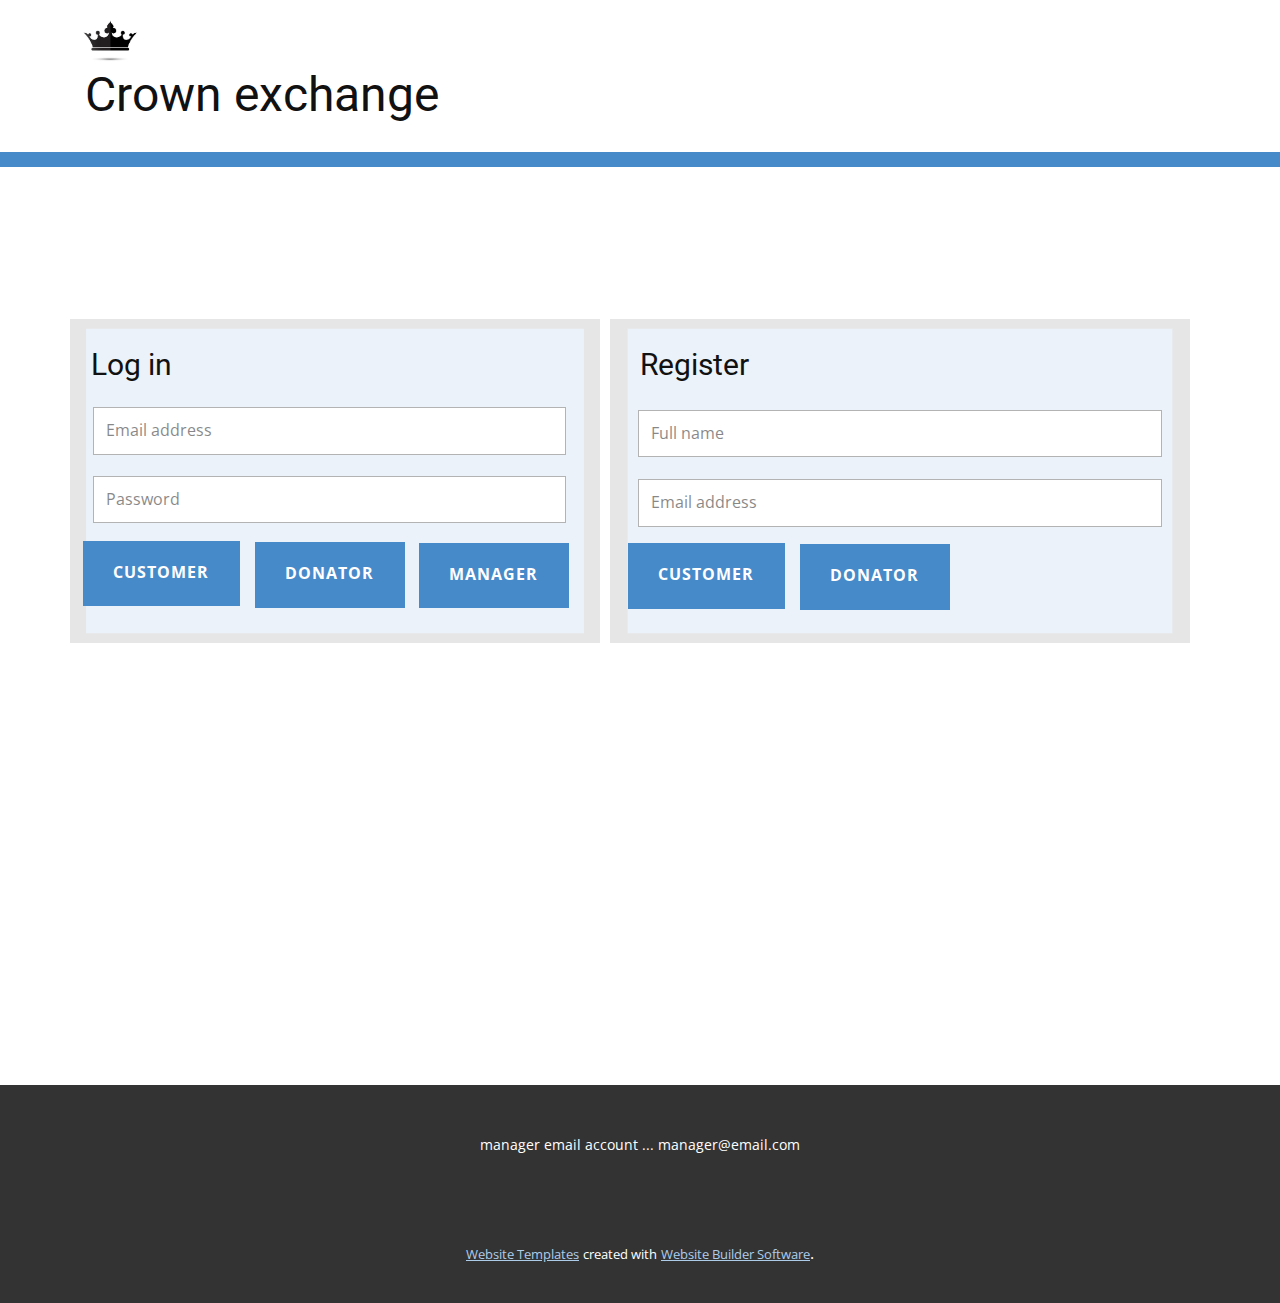
<file: App/index.html>
<!DOCTYPE html>
<html style="font-size: 16px;">
  <head>
    <meta name="viewport" content="width=device-width, initial-scale=1.0">
    <meta charset="utf-8">
    <meta name="keywords" content="Crown exchange​​">
    <meta name="description" content="">
    <meta name="page_type" content="np-template-header-footer-from-plugin">
    <title>Home</title>
    <link rel="stylesheet" href="nicepage.css" media="screen">
<link rel="stylesheet" href="Home.css" media="screen">
    <script class="u-script" type="text/javascript" src="jquery.js" defer=""></script>
    <script class="u-script" type="text/javascript" src="nicepage.js" defer=""></script>
    <meta name="generator" content="Nicepage 3.16.1, nicepage.com">
    <link id="u-theme-google-font" rel="stylesheet" href="https://fonts.googleapis.com/css?family=Roboto:100,100i,300,300i,400,400i,500,500i,700,700i,900,900i|Open+Sans:300,300i,400,400i,600,600i,700,700i,800,800i">
    
    
    <script type="application/ld+json">{
		"@context": "http://schema.org",
		"@type": "Organization",
		"name": "",
		"url": "index.html"
}</script>
    <meta property="og:title" content="Home">
    <meta property="og:type" content="website">
    <meta name="theme-color" content="#478ac9">
    <link rel="canonical" href="index.html">
    <meta property="og:url" content="index.html">
  </head>
  <body data-home-page="Home.html" data-home-page-title="Home" class="u-body"><header class="u-clearfix u-header u-header" id="sec-186b"><img class="u-image u-image-default u-preserve-proportions u-image-1" src="images/14f5d0c856d97e2d85296470a3660942.jpg" alt="" data-image-width="490" data-image-height="490"><h1 class="u-text u-text-1">Crown exchange<span style="font-size: 1rem;">
          <span style="font-size: 1.5rem;"></span>
        </span>
      </h1><div class="u-expanded-width u-palette-1-base u-shape u-shape-rectangle u-shape-1"></div></header>
    <section class="u-clearfix u-section-1" id="sec-9729">
      <div class="u-clearfix u-sheet u-sheet-1">
        <div class="u-border-5 u-border-grey-90 u-opacity u-opacity-10 u-shape u-shape-svg u-text-palette-1-base u-shape-1">
          <svg class="u-svg-link" preserveAspectRatio="none" viewBox="0 0 160 160" style=""><use xmlns:xlink="http://www.w3.org/1999/xlink" xlink:href="#svg-9baf"></use></svg>
          <svg class="u-svg-content" viewBox="-2.5 -2.5 165 165" x="0px" y="0px" id="svg-9baf"><path d="M160,0v160H0V0H160z"></path></svg>
        </div>
        <div class="u-border-5 u-border-grey-90 u-opacity u-opacity-10 u-shape u-shape-svg u-text-palette-1-base u-shape-2">
          <svg class="u-svg-link" preserveAspectRatio="none" viewBox="0 0 160 160" style=""><use xmlns:xlink="http://www.w3.org/1999/xlink" xlink:href="#svg-cd28"></use></svg>
          <svg class="u-svg-content" viewBox="-2.5 -2.5 165 165" x="0px" y="0px" id="svg-cd28"><path d="M160,0v160H0V0H160z"></path></svg>
        </div>
        <h3 class="u-text u-text-1">Register</h3>
        <h3 class="u-text u-text-2">Log in</h3>
        <div class="u-form u-form-1">
          <form action="#" method="POST" class="u-clearfix u-form-spacing-21 u-form-vertical u-inner-form" style="padding: 10px" source="custom" name="form">
            <div class="u-form-email u-form-group">
              <label for="email-9083" class="u-form-control-hidden u-label">Email</label>
              <input type="email" placeholder="Email address" id="email-9083" name="email" class="u-border-1 u-border-grey-30 u-input u-input-rectangle u-white" required="">
            </div>
            <div class="u-form-group u-form-name">
              <label for="name-9083" class="u-form-control-hidden u-label">
                <a class="u-active-none u-border-none u-btn u-button-style u-hover-none u-none u-text-palette-1-base u-btn-1" href="https://nicepage.com">Password</a>
              </label>
              <input type="text" placeholder="Password" id="name-9083" name="Password" class="u-border-1 u-border-grey-30 u-input u-input-rectangle u-white" required="">
            </div>
            <div class="u-align-left u-form-group u-form-submit">
              <a href="#" class="u-btn u-btn-submit u-button-style u-btn-2">Submit</a>
              <input type="submit" value="submit" class="u-form-control-hidden">
            </div>
            <div class="u-form-send-message u-form-send-success"> Thank you! Your message has been sent. </div>
            <div class="u-form-send-error u-form-send-message"> Unable to send your message. Please fix errors then try again. </div>
            <input type="hidden" value="" name="recaptchaResponse">
          </form>
        </div>
        <div class="u-form u-form-2">
          <form action="#" method="POST" class="u-clearfix u-form-spacing-22 u-form-vertical u-inner-form" style="padding: 10px" source="custom" name="form-1">
            <div class="u-form-group u-form-name">
              <label for="name-34ac" class="u-form-control-hidden u-label">Name</label>
              <input type="text" placeholder="Full name" id="name-34ac" name="name" class="u-border-1 u-border-grey-30 u-input u-input-rectangle u-white" required="">
            </div>
            <div class="u-form-email u-form-group">
              <label for="email-34ac" class="u-form-control-hidden u-label">Email</label>
              <input type="email" placeholder="Email address" id="email-34ac" name="email" class="u-border-1 u-border-grey-30 u-input u-input-rectangle u-white" required="">
            </div>
            <div class="u-align-left u-form-group u-form-submit">
              <a href="#" class="u-btn u-btn-submit u-button-style u-btn-3">Submit</a>
              <input type="submit" value="submit" class="u-form-control-hidden">
            </div>
            <div class="u-form-send-message u-form-send-success"> Thank you! Your message has been sent. </div>
            <div class="u-form-send-error u-form-send-message"> Unable to send your message. Please fix errors then try again. </div>
            <input type="hidden" value="" name="recaptchaResponse">
          </form>
        </div>
        <a href="Create-order.html" data-page-id="86488342" class="u-btn u-button-style u-hover-palette-1-dark-1 u-palette-1-base u-btn-4">Customer</a>
        <a href="View-order-list.html" data-page-id="674805950" class="u-btn u-button-style u-hover-palette-1-dark-1 u-palette-1-base u-btn-5">Donator</a>
        <a href="Manager-order-list.html" data-page-id="312310898" class="u-btn u-button-style u-hover-palette-1-dark-1 u-palette-1-base u-btn-6">Manager</a>
        <a href="Create-order.html" data-page-id="86488342" class="u-btn u-button-style u-hover-palette-1-dark-1 u-palette-1-base u-btn-7">Customer</a>
        <a href="View-order-list.html" data-page-id="674805950" class="u-btn u-button-style u-hover-palette-1-dark-1 u-palette-1-base u-btn-8">Donator</a>
      </div>
    </section>
    
    
    <footer class="u-align-center u-clearfix u-footer u-grey-80 u-footer" id="sec-a605"><div class="u-clearfix u-sheet u-sheet-1">
        <p class="u-small-text u-text u-text-variant u-text-1">manager email account ... manager@email.com</p>
      </div></footer>
    <section class="u-backlink u-clearfix u-grey-80">
      <a class="u-link" href="https://nicepage.com/website-templates" target="_blank">
        <span>Website Templates</span>
      </a>
      <p class="u-text">
        <span>created with</span>
      </p>
      <a class="u-link" href="https://nicepage.com/" target="_blank">
        <span>Website Builder Software</span>
      </a>. 
    </section>
  </body>
</html>
</file>
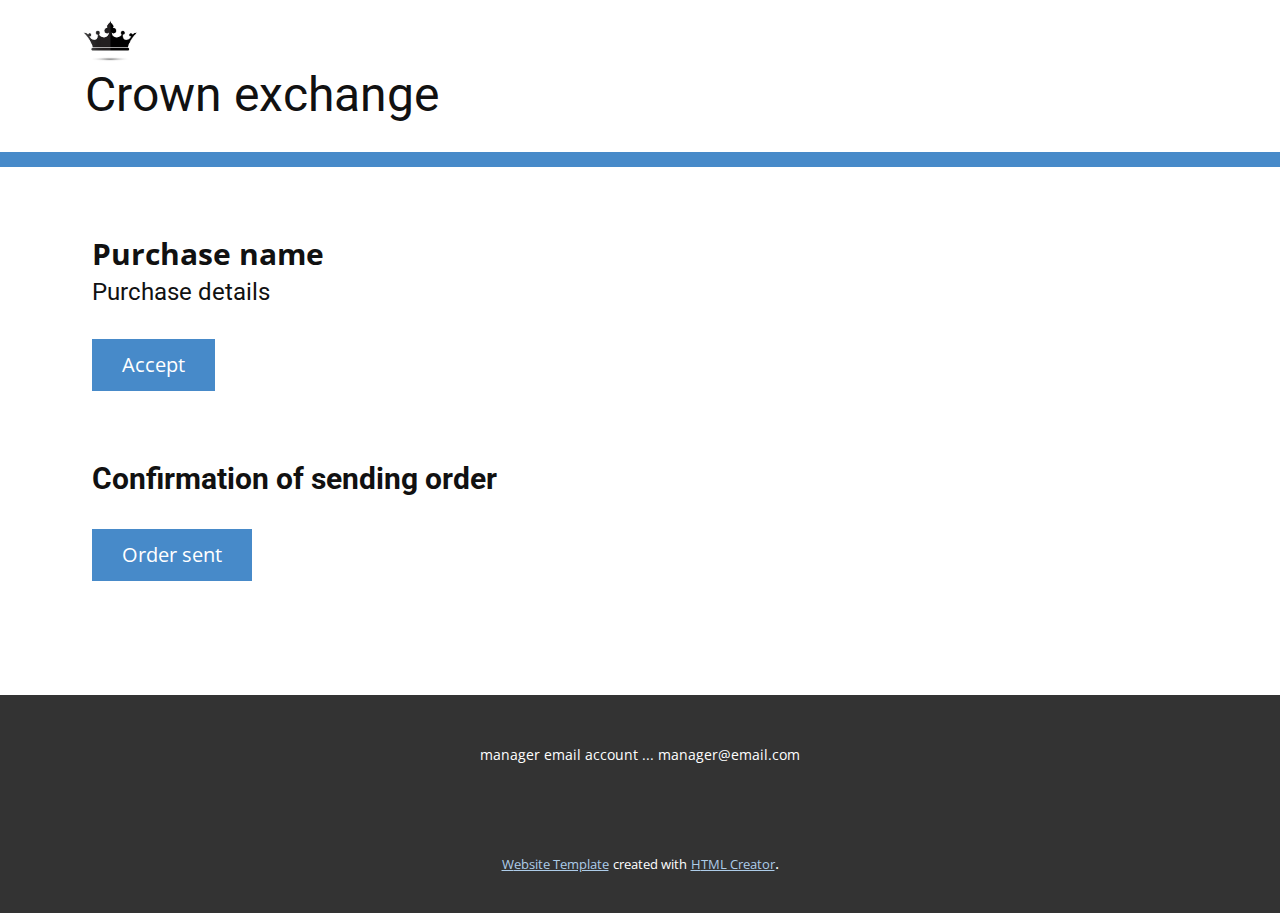
<file: App/Accept-purchase.html>
<!DOCTYPE html>
<html style="font-size: 16px;">
  <head>
    <meta name="viewport" content="width=device-width, initial-scale=1.0">
    <meta charset="utf-8">
    <meta name="keywords" content="Crown exchange​​">
    <meta name="description" content="">
    <meta name="page_type" content="np-template-header-footer-from-plugin">
    <title>Accept purchase</title>
    <link rel="stylesheet" href="nicepage.css" media="screen">
<link rel="stylesheet" href="Accept-purchase.css" media="screen">
    <script class="u-script" type="text/javascript" src="jquery.js" defer=""></script>
    <script class="u-script" type="text/javascript" src="nicepage.js" defer=""></script>
    <meta name="generator" content="Nicepage 3.16.1, nicepage.com">
    <link id="u-theme-google-font" rel="stylesheet" href="https://fonts.googleapis.com/css?family=Roboto:100,100i,300,300i,400,400i,500,500i,700,700i,900,900i|Open+Sans:300,300i,400,400i,600,600i,700,700i,800,800i">
    
    
    <script type="application/ld+json">{
		"@context": "http://schema.org",
		"@type": "Organization",
		"name": "",
		"url": "index.html"
}</script>
    <meta property="og:title" content="Accept purchase">
    <meta property="og:type" content="website">
    <meta name="theme-color" content="#478ac9">
    <link rel="canonical" href="index.html">
    <meta property="og:url" content="index.html">
  </head>
  <body class="u-body"><header class="u-clearfix u-header u-header" id="sec-186b"><img class="u-image u-image-default u-preserve-proportions u-image-1" src="images/14f5d0c856d97e2d85296470a3660942.jpg" alt="" data-image-width="490" data-image-height="490"><h1 class="u-text u-text-1">Crown exchange<span style="font-size: 1rem;">
          <span style="font-size: 1.5rem;"></span>
        </span>
      </h1><div class="u-expanded-width u-palette-1-base u-shape u-shape-rectangle u-shape-1"></div></header>
    <section class="u-clearfix u-section-1" id="sec-ae67">
      <div class="u-clearfix u-sheet u-sheet-1">
        <p class="u-text u-text-1">
          <span style="font-weight: 700; font-size: 1.875rem;">Purchase name</span>
        </p>
        <h4 class="u-text u-text-2">Purchase details</h4>
        <a href="View-order-list.html" data-page-id="674805950" class="u-btn u-button-style u-btn-1">Accept</a>
        <h4 class="u-text u-text-3">Confi​rmation of sending order</h4>
        <a href="View-order-list.html" data-page-id="674805950" class="u-btn u-button-style u-btn-2">Order sent</a>
      </div>
    </section>
    
    
    <footer class="u-align-center u-clearfix u-footer u-grey-80 u-footer" id="sec-a605"><div class="u-clearfix u-sheet u-sheet-1">
        <p class="u-small-text u-text u-text-variant u-text-1">manager email account ... manager@email.com</p>
      </div></footer>
    <section class="u-backlink u-clearfix u-grey-80">
      <a class="u-link" href="https://nicepage.com/website-templates" target="_blank">
        <span>Website Template</span>
      </a>
      <p class="u-text">
        <span>created with</span>
      </p>
      <a class="u-link" href="https://nicepage.com/html-website-builder" target="_blank">
        <span>HTML Creator</span>
      </a>. 
    </section>
  </body>
</html>
</file>
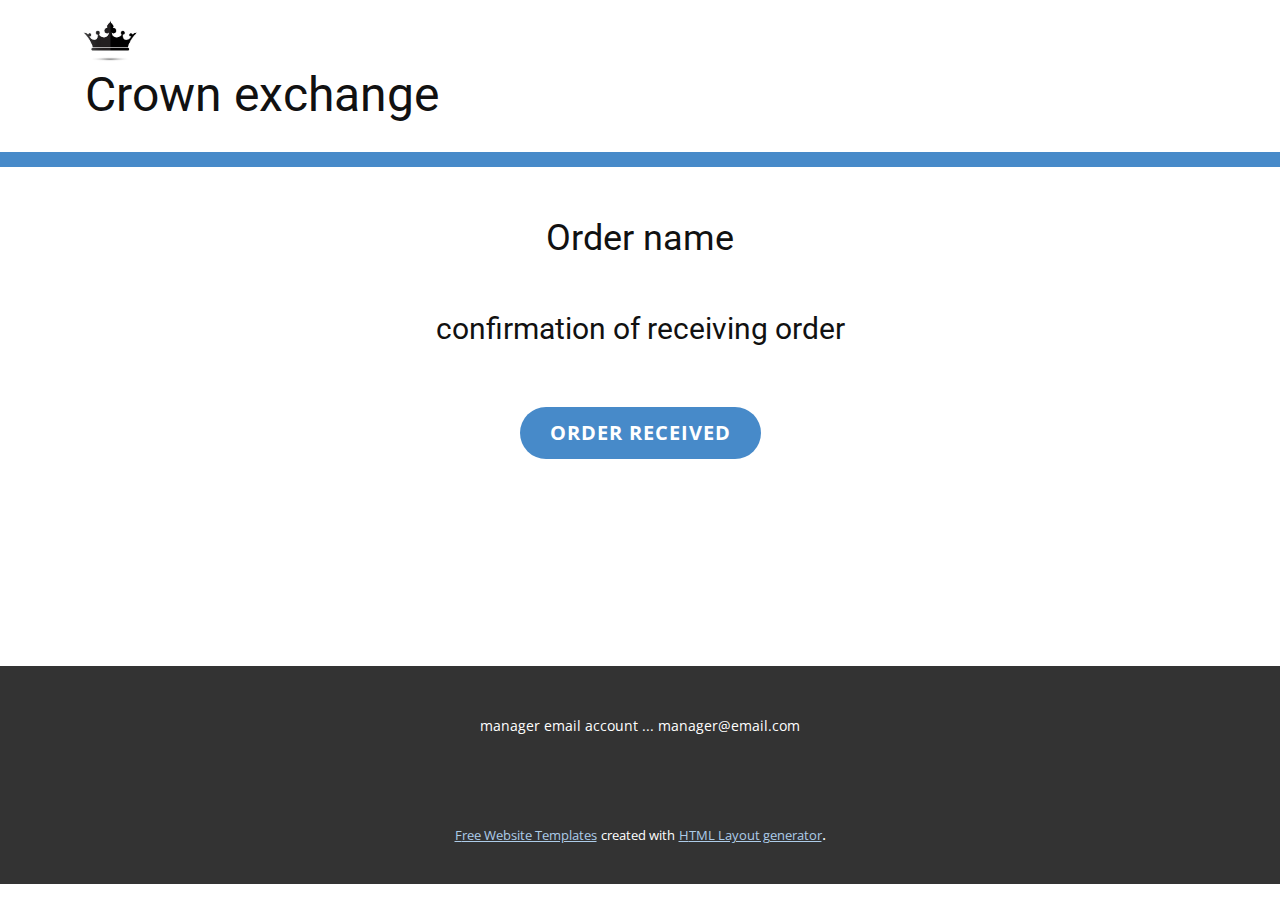
<file: App/Confirm-order-received.html>
<!DOCTYPE html>
<html style="font-size: 16px;">
  <head>
    <meta name="viewport" content="width=device-width, initial-scale=1.0">
    <meta charset="utf-8">
    <meta name="keywords" content="Crown exchange​​">
    <meta name="description" content="">
    <meta name="page_type" content="np-template-header-footer-from-plugin">
    <title>Confirm order received</title>
    <link rel="stylesheet" href="nicepage.css" media="screen">
<link rel="stylesheet" href="Confirm-order-received.css" media="screen">
    <script class="u-script" type="text/javascript" src="jquery.js" defer=""></script>
    <script class="u-script" type="text/javascript" src="nicepage.js" defer=""></script>
    <meta name="generator" content="Nicepage 3.16.1, nicepage.com">
    <link id="u-theme-google-font" rel="stylesheet" href="https://fonts.googleapis.com/css?family=Roboto:100,100i,300,300i,400,400i,500,500i,700,700i,900,900i|Open+Sans:300,300i,400,400i,600,600i,700,700i,800,800i">
    
    
    <script type="application/ld+json">{
		"@context": "http://schema.org",
		"@type": "Organization",
		"name": "",
		"url": "index.html"
}</script>
    <meta property="og:title" content="Confirm order received">
    <meta property="og:type" content="website">
    <meta name="theme-color" content="#478ac9">
    <link rel="canonical" href="index.html">
    <meta property="og:url" content="index.html">
  </head>
  <body class="u-body"><header class="u-clearfix u-header u-header" id="sec-186b"><img class="u-image u-image-default u-preserve-proportions u-image-1" src="images/14f5d0c856d97e2d85296470a3660942.jpg" alt="" data-image-width="490" data-image-height="490"><h1 class="u-text u-text-1">Crown exchange<span style="font-size: 1rem;">
          <span style="font-size: 1.5rem;"></span>
        </span>
      </h1><div class="u-expanded-width u-palette-1-base u-shape u-shape-rectangle u-shape-1"></div></header>
    <section class="u-clearfix u-section-1" id="sec-d2d7">
      <div class="u-clearfix u-sheet u-sheet-1">
        <h3 class="u-text u-text-default u-text-1">Order name</h3>
        <h4 class="u-text u-text-default u-text-2">confirmation of receiving order</h4>
        <a href="Create-order.html" data-page-id="86488342" class="u-btn u-btn-round u-button-style u-hover-palette-1-light-1 u-palette-1-base u-radius-50 u-btn-1">order received</a>
      </div>
    </section>
    
    
    <footer class="u-align-center u-clearfix u-footer u-grey-80 u-footer" id="sec-a605"><div class="u-clearfix u-sheet u-sheet-1">
        <p class="u-small-text u-text u-text-variant u-text-1">manager email account ... manager@email.com</p>
      </div></footer>
    <section class="u-backlink u-clearfix u-grey-80">
      <a class="u-link" href="https://nicepage.com/website-templates" target="_blank">
        <span>Free Website Templates</span>
      </a>
      <p class="u-text">
        <span>created with</span>
      </p>
      <a class="u-link" href="https://nicepage.com/html-website-builder" target="_blank">
        <span>HTML Layout generator</span>
      </a>. 
    </section>
  </body>
</html>
</file>
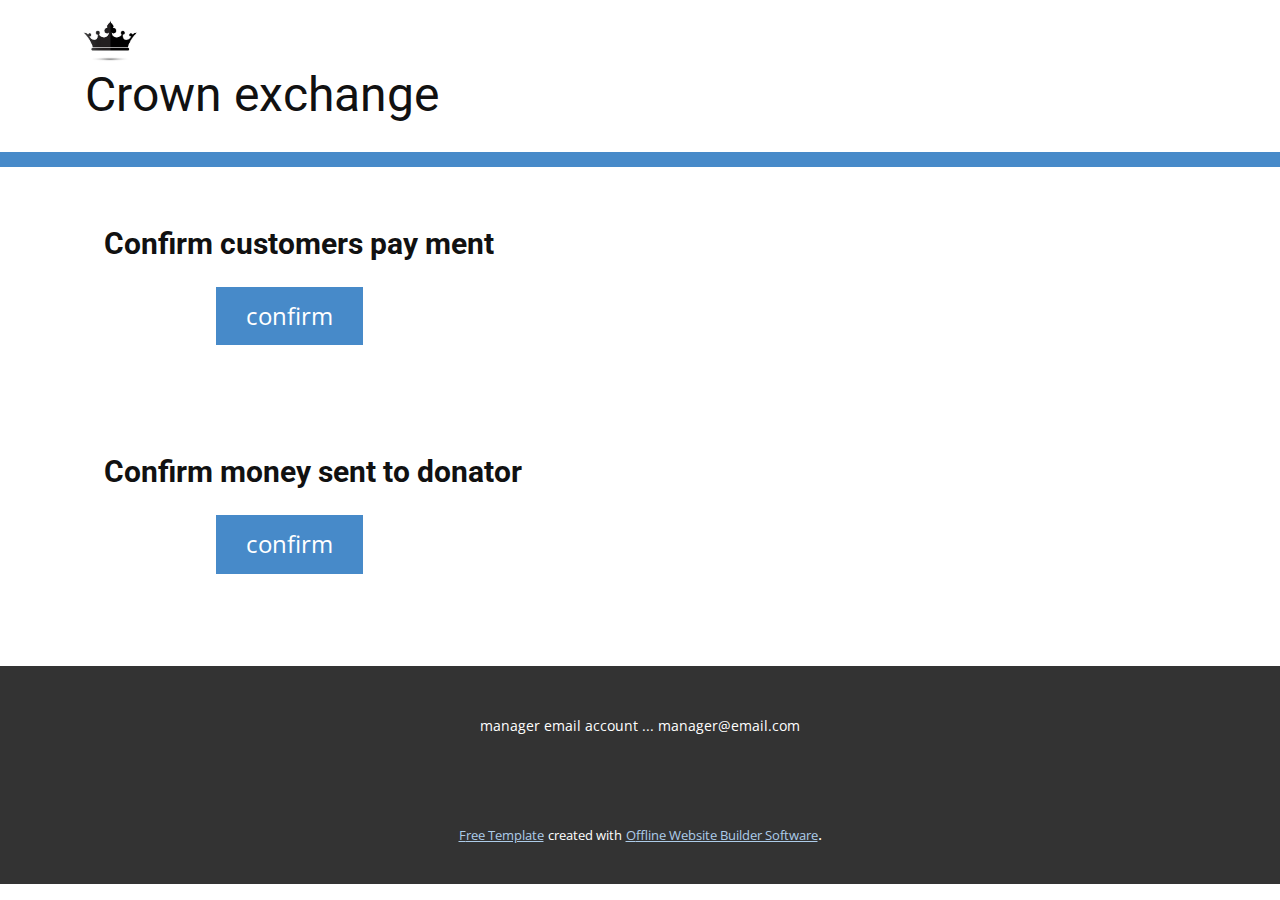
<file: App/Confirm-payment-sent-to-d-or-c.html>
<!DOCTYPE html>
<html style="font-size: 16px;">
  <head>
    <meta name="viewport" content="width=device-width, initial-scale=1.0">
    <meta charset="utf-8">
    <meta name="keywords" content="Crown exchange​​">
    <meta name="description" content="">
    <meta name="page_type" content="np-template-header-footer-from-plugin">
    <title>Confirm payment sent to d or c</title>
    <link rel="stylesheet" href="nicepage.css" media="screen">
<link rel="stylesheet" href="Confirm-payment-sent-to-d-or-c.css" media="screen">
    <script class="u-script" type="text/javascript" src="jquery.js" defer=""></script>
    <script class="u-script" type="text/javascript" src="nicepage.js" defer=""></script>
    <meta name="generator" content="Nicepage 3.16.1, nicepage.com">
    <link id="u-theme-google-font" rel="stylesheet" href="https://fonts.googleapis.com/css?family=Roboto:100,100i,300,300i,400,400i,500,500i,700,700i,900,900i|Open+Sans:300,300i,400,400i,600,600i,700,700i,800,800i">
    
    
    <script type="application/ld+json">{
		"@context": "http://schema.org",
		"@type": "Organization",
		"name": "",
		"url": "index.html"
}</script>
    <meta property="og:title" content="Confirm payment sent to d or c">
    <meta property="og:type" content="website">
    <meta name="theme-color" content="#478ac9">
    <link rel="canonical" href="index.html">
    <meta property="og:url" content="index.html">
  </head>
  <body class="u-body"><header class="u-clearfix u-header u-header" id="sec-186b"><img class="u-image u-image-default u-preserve-proportions u-image-1" src="images/14f5d0c856d97e2d85296470a3660942.jpg" alt="" data-image-width="490" data-image-height="490"><h1 class="u-text u-text-1">Crown exchange<span style="font-size: 1rem;">
          <span style="font-size: 1.5rem;"></span>
        </span>
      </h1><div class="u-expanded-width u-palette-1-base u-shape u-shape-rectangle u-shape-1"></div></header>
    <section class="u-clearfix u-section-1" id="sec-496b">
      <div class="u-clearfix u-sheet u-sheet-1">
        <h3 class="u-text u-text-1">Confirm customers pay<span style="font-weight: 700;">
            <span style="font-weight: 400;"></span>
          </span>ment
        </h3>
        <a href="Manager-order-list.html" data-page-id="312310898" class="u-btn u-button-style u-btn-1">confirm</a>
        <h3 class="u-text u-text-2">Confirm money sent to donator</h3>
        <a href="Manager-order-list.html" data-page-id="312310898" class="u-btn u-button-style u-btn-2">confirm</a>
      </div>
    </section>
    
    
    <footer class="u-align-center u-clearfix u-footer u-grey-80 u-footer" id="sec-a605"><div class="u-clearfix u-sheet u-sheet-1">
        <p class="u-small-text u-text u-text-variant u-text-1">manager email account ... manager@email.com</p>
      </div></footer>
    <section class="u-backlink u-clearfix u-grey-80">
      <a class="u-link" href="https://nicepage.com/templates" target="_blank">
        <span>Free Template</span>
      </a>
      <p class="u-text">
        <span>created with</span>
      </p>
      <a class="u-link" href="https://nicepage.com/" target="_blank">
        <span>Offline Website Builder Software</span>
      </a>. 
    </section>
  </body>
</html>
</file>
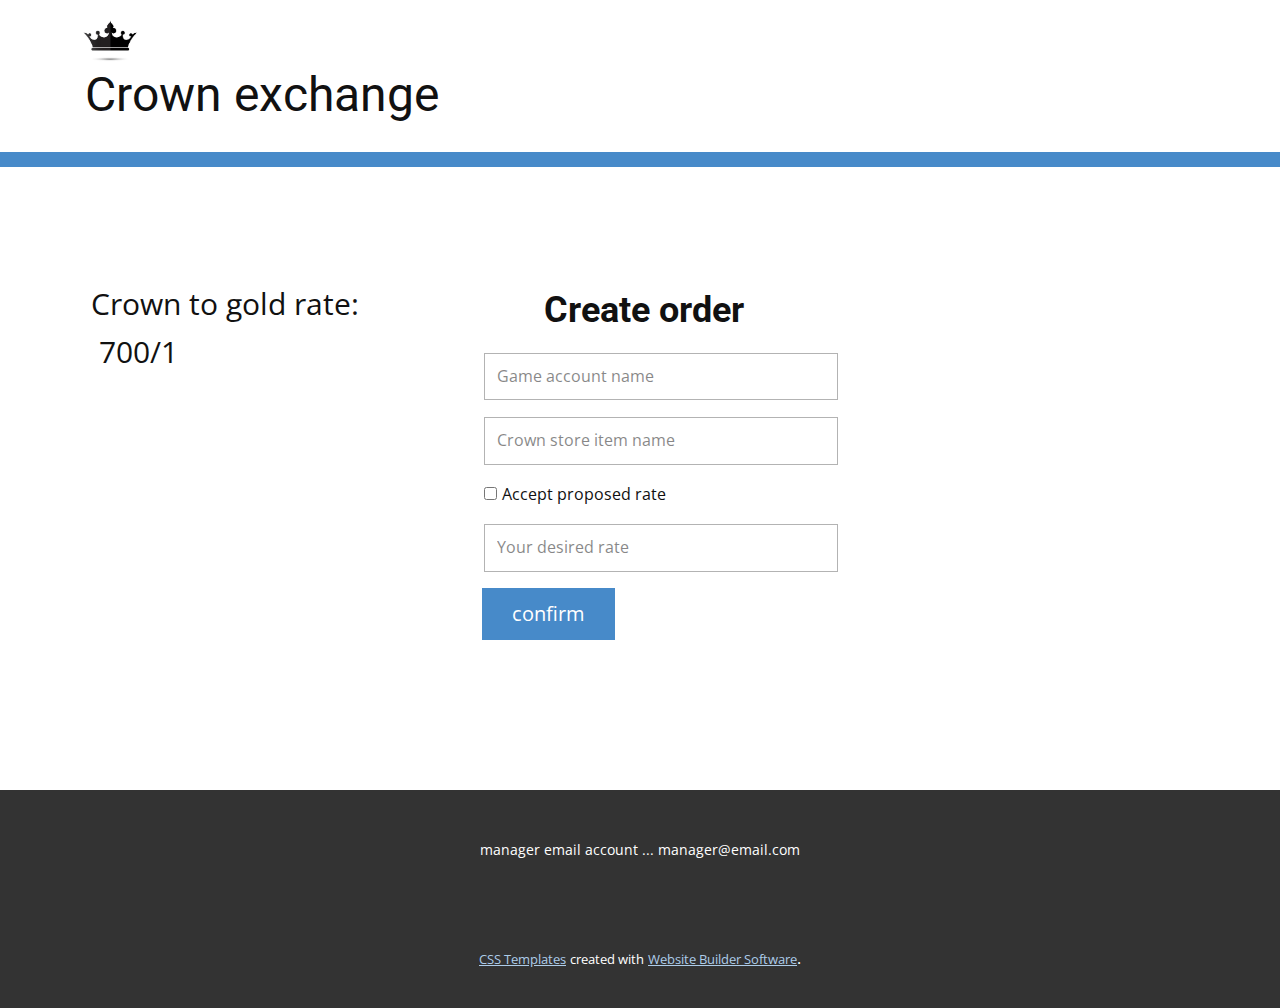
<file: App/Create-order.html>
<!DOCTYPE html>
<html style="font-size: 16px;">
  <head>
    <meta name="viewport" content="width=device-width, initial-scale=1.0">
    <meta charset="utf-8">
    <meta name="keywords" content="INTUITIVE">
    <meta name="description" content="">
    <meta name="page_type" content="np-template-header-footer-from-plugin">
    <title>Create order</title>
    <link rel="stylesheet" href="nicepage.css" media="screen">
<link rel="stylesheet" href="Create-order.css" media="screen">
    <script class="u-script" type="text/javascript" src="jquery.js" defer=""></script>
    <script class="u-script" type="text/javascript" src="nicepage.js" defer=""></script>
    <meta name="generator" content="Nicepage 3.16.1, nicepage.com">
    <link id="u-theme-google-font" rel="stylesheet" href="https://fonts.googleapis.com/css?family=Roboto:100,100i,300,300i,400,400i,500,500i,700,700i,900,900i|Open+Sans:300,300i,400,400i,600,600i,700,700i,800,800i">
    
    
    <script type="application/ld+json">{
		"@context": "http://schema.org",
		"@type": "Organization",
		"name": "",
		"url": "index.html"
}</script>
    <meta property="og:title" content="Create order">
    <meta property="og:type" content="website">
    <meta name="theme-color" content="#478ac9">
    <link rel="canonical" href="index.html">
    <meta property="og:url" content="index.html">
  </head>
  <body class="u-body"><header class="u-clearfix u-header u-header" id="sec-186b"><img class="u-image u-image-default u-preserve-proportions u-image-1" src="images/14f5d0c856d97e2d85296470a3660942.jpg" alt="" data-image-width="490" data-image-height="490"><h1 class="u-text u-text-1">Crown exchange<span style="font-size: 1rem;">
          <span style="font-size: 1.5rem;"></span>
        </span>
      </h1><div class="u-expanded-width u-palette-1-base u-shape u-shape-rectangle u-shape-1"></div></header>
    <section class="u-clearfix u-section-1" id="sec-8b3c">
      <div class="u-clearfix u-sheet u-sheet-1">
        <h2 class="u-text u-text-1">Create order<span style="font-weight: 400;">
            <span style="font-weight: 700;">
              <span style="font-size: 1.875rem;"></span>
            </span>
          </span>
        </h2>
        <p class="u-text u-text-2">Crown to gold rate:<br>&nbsp;700/1
        </p>
        <div class="u-form u-form-1">
          <form action="#" method="POST" class="u-clearfix u-form-spacing-17 u-form-vertical u-inner-form" style="padding: 10px" source="custom" name="form">
            <div class="u-form-group u-form-name">
              <label for="name-3b9a" class="u-form-control-hidden u-label">Name</label>
              <input type="text" placeholder="Game account name" id="name-3b9a" name="name" class="u-border-1 u-border-grey-30 u-input u-input-rectangle u-white" required="">
            </div>
            <div class="u-form-email u-form-group">
              <label for="email-3b9a" class="u-form-control-hidden u-label">Email</label>
              <input type="email" placeholder="Crown store item name" id="email-3b9a" name="email" class="u-border-1 u-border-grey-30 u-input u-input-rectangle u-white" required="">
            </div>
            <div class="u-form-checkbox u-form-group u-form-group-3">
              <input type="checkbox" id="checkbox-e37e" name="checkbox" value="On" required="required">
              <label for="checkbox-e37e" class="u-label">Accept proposed rate</label>
            </div>
            <div class="u-form-group u-form-group-4">
              <label for="text-dd42" class="u-form-control-hidden u-label"></label>
              <input type="text" placeholder="Your desired rate" id="text-dd42" name="text" class="u-border-1 u-border-grey-30 u-input u-input-rectangle u-white">
            </div>
            <div class="u-align-left u-form-group u-form-submit">
              <a href="#" class="u-btn u-btn-submit u-button-style">Submit</a>
              <input type="submit" value="submit" class="u-form-control-hidden">
            </div>
            <div class="u-form-send-message u-form-send-success"> Thank you! Your message has been sent. </div>
            <div class="u-form-send-error u-form-send-message"> Unable to send your message. Please fix errors then try again. </div>
            <input type="hidden" value="" name="recaptchaResponse">
          </form>
        </div>
        <a href="Confirm-order-received.html" data-page-id="566211337" class="u-btn u-button-style u-btn-2">confirm</a>
      </div>
    </section>
    
    
    <footer class="u-align-center u-clearfix u-footer u-grey-80 u-footer" id="sec-a605"><div class="u-clearfix u-sheet u-sheet-1">
        <p class="u-small-text u-text u-text-variant u-text-1">manager email account ... manager@email.com</p>
      </div></footer>
    <section class="u-backlink u-clearfix u-grey-80">
      <a class="u-link" href="https://nicepage.com/css-templates" target="_blank">
        <span>CSS Templates</span>
      </a>
      <p class="u-text">
        <span>created with</span>
      </p>
      <a class="u-link" href="https://nicepage.com/" target="_blank">
        <span>Website Builder Software</span>
      </a>. 
    </section>
  </body>
</html>
</file>
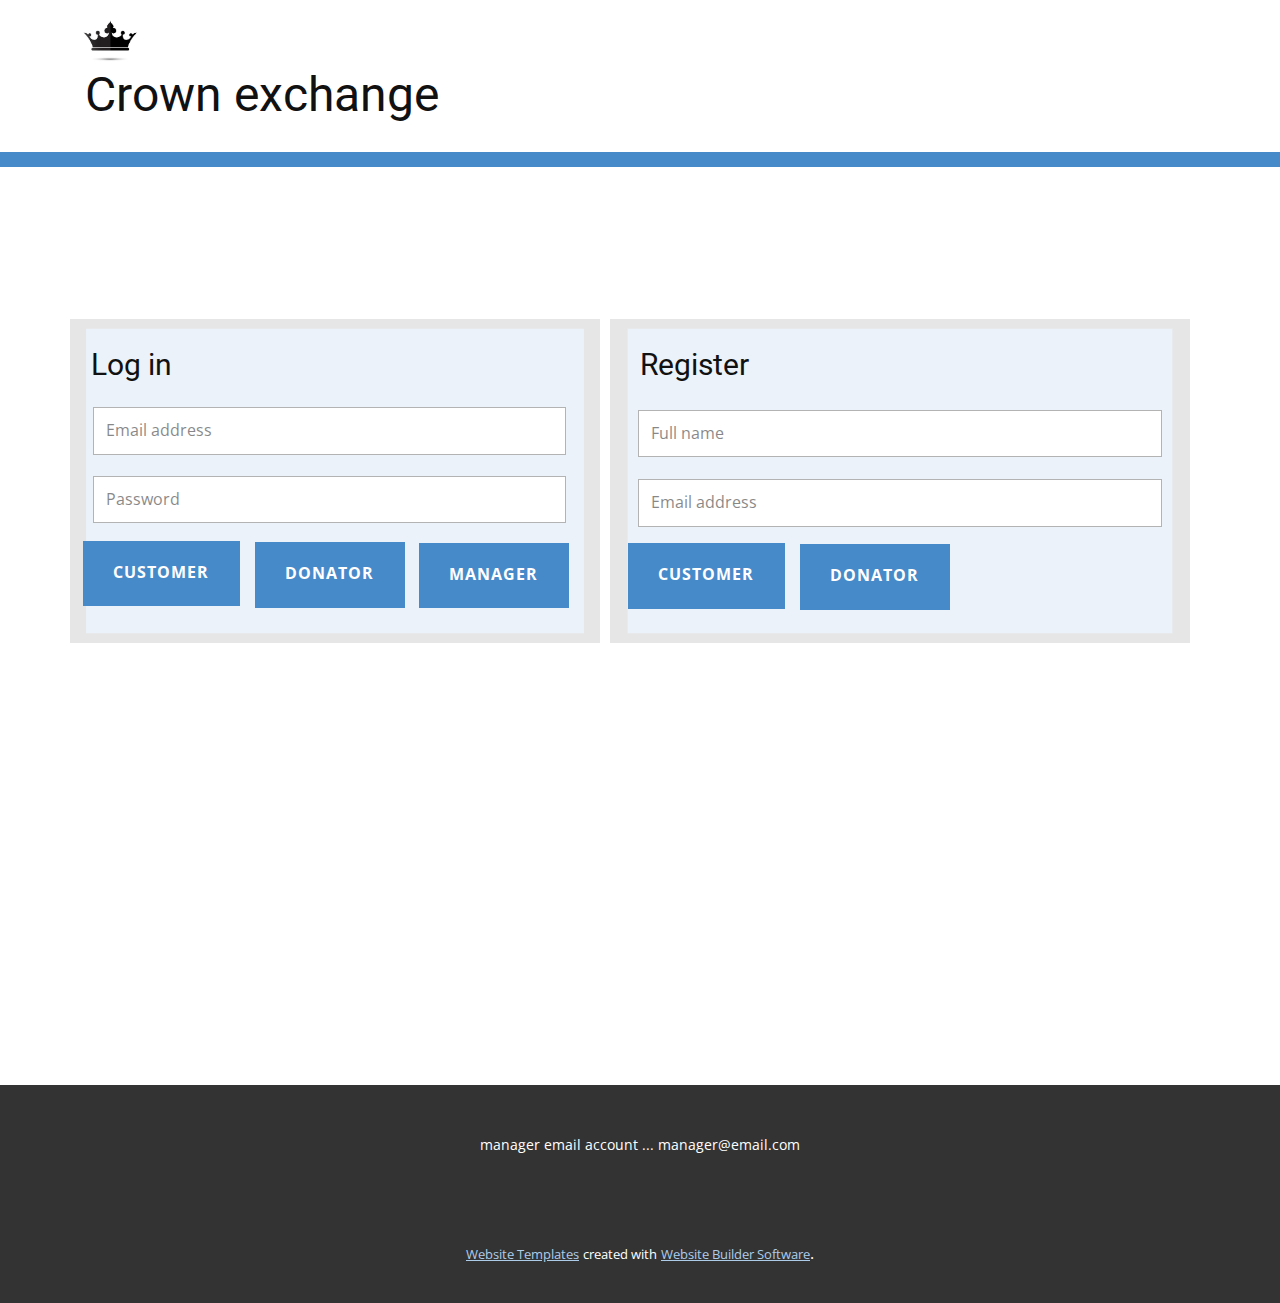
<file: App/Home.html>
<!DOCTYPE html>
<html style="font-size: 16px;">
  <head>
    <meta name="viewport" content="width=device-width, initial-scale=1.0">
    <meta charset="utf-8">
    <meta name="keywords" content="Crown exchange​​">
    <meta name="description" content="">
    <meta name="page_type" content="np-template-header-footer-from-plugin">
    <title>Home</title>
    <link rel="stylesheet" href="nicepage.css" media="screen">
<link rel="stylesheet" href="Home.css" media="screen">
    <script class="u-script" type="text/javascript" src="jquery.js" defer=""></script>
    <script class="u-script" type="text/javascript" src="nicepage.js" defer=""></script>
    <meta name="generator" content="Nicepage 3.16.1, nicepage.com">
    <link id="u-theme-google-font" rel="stylesheet" href="https://fonts.googleapis.com/css?family=Roboto:100,100i,300,300i,400,400i,500,500i,700,700i,900,900i|Open+Sans:300,300i,400,400i,600,600i,700,700i,800,800i">
    
    
    <script type="application/ld+json">{
		"@context": "http://schema.org",
		"@type": "Organization",
		"name": "",
		"url": "index.html"
}</script>
    <meta property="og:title" content="Home">
    <meta property="og:type" content="website">
    <meta name="theme-color" content="#478ac9">
    <link rel="canonical" href="index.html">
    <meta property="og:url" content="index.html">
  </head>
  <body class="u-body"><header class="u-clearfix u-header u-header" id="sec-186b"><img class="u-image u-image-default u-preserve-proportions u-image-1" src="images/14f5d0c856d97e2d85296470a3660942.jpg" alt="" data-image-width="490" data-image-height="490"><h1 class="u-text u-text-1">Crown exchange<span style="font-size: 1rem;">
          <span style="font-size: 1.5rem;"></span>
        </span>
      </h1><div class="u-expanded-width u-palette-1-base u-shape u-shape-rectangle u-shape-1"></div></header>
    <section class="u-clearfix u-section-1" id="sec-9729">
      <div class="u-clearfix u-sheet u-sheet-1">
        <div class="u-border-5 u-border-grey-90 u-opacity u-opacity-10 u-shape u-shape-svg u-text-palette-1-base u-shape-1">
          <svg class="u-svg-link" preserveAspectRatio="none" viewBox="0 0 160 160" style=""><use xmlns:xlink="http://www.w3.org/1999/xlink" xlink:href="#svg-9baf"></use></svg>
          <svg class="u-svg-content" viewBox="-2.5 -2.5 165 165" x="0px" y="0px" id="svg-9baf"><path d="M160,0v160H0V0H160z"></path></svg>
        </div>
        <div class="u-border-5 u-border-grey-90 u-opacity u-opacity-10 u-shape u-shape-svg u-text-palette-1-base u-shape-2">
          <svg class="u-svg-link" preserveAspectRatio="none" viewBox="0 0 160 160" style=""><use xmlns:xlink="http://www.w3.org/1999/xlink" xlink:href="#svg-cd28"></use></svg>
          <svg class="u-svg-content" viewBox="-2.5 -2.5 165 165" x="0px" y="0px" id="svg-cd28"><path d="M160,0v160H0V0H160z"></path></svg>
        </div>
        <h3 class="u-text u-text-1">Register</h3>
        <h3 class="u-text u-text-2">Log in</h3>
        <div class="u-form u-form-1">
          <form action="#" method="POST" class="u-clearfix u-form-spacing-21 u-form-vertical u-inner-form" style="padding: 10px" source="custom" name="form">
            <div class="u-form-email u-form-group">
              <label for="email-9083" class="u-form-control-hidden u-label">Email</label>
              <input type="email" placeholder="Email address" id="email-9083" name="email" class="u-border-1 u-border-grey-30 u-input u-input-rectangle u-white" required="">
            </div>
            <div class="u-form-group u-form-name">
              <label for="name-9083" class="u-form-control-hidden u-label">
                <a class="u-active-none u-border-none u-btn u-button-style u-hover-none u-none u-text-palette-1-base u-btn-1" href="https://nicepage.com">Password</a>
              </label>
              <input type="text" placeholder="Password" id="name-9083" name="Password" class="u-border-1 u-border-grey-30 u-input u-input-rectangle u-white" required="">
            </div>
            <div class="u-align-left u-form-group u-form-submit">
              <a href="#" class="u-btn u-btn-submit u-button-style u-btn-2">Submit</a>
              <input type="submit" value="submit" class="u-form-control-hidden">
            </div>
            <div class="u-form-send-message u-form-send-success"> Thank you! Your message has been sent. </div>
            <div class="u-form-send-error u-form-send-message"> Unable to send your message. Please fix errors then try again. </div>
            <input type="hidden" value="" name="recaptchaResponse">
          </form>
        </div>
        <div class="u-form u-form-2">
          <form action="#" method="POST" class="u-clearfix u-form-spacing-22 u-form-vertical u-inner-form" style="padding: 10px" source="custom" name="form-1">
            <div class="u-form-group u-form-name">
              <label for="name-34ac" class="u-form-control-hidden u-label">Name</label>
              <input type="text" placeholder="Full name" id="name-34ac" name="name" class="u-border-1 u-border-grey-30 u-input u-input-rectangle u-white" required="">
            </div>
            <div class="u-form-email u-form-group">
              <label for="email-34ac" class="u-form-control-hidden u-label">Email</label>
              <input type="email" placeholder="Email address" id="email-34ac" name="email" class="u-border-1 u-border-grey-30 u-input u-input-rectangle u-white" required="">
            </div>
            <div class="u-align-left u-form-group u-form-submit">
              <a href="#" class="u-btn u-btn-submit u-button-style u-btn-3">Submit</a>
              <input type="submit" value="submit" class="u-form-control-hidden">
            </div>
            <div class="u-form-send-message u-form-send-success"> Thank you! Your message has been sent. </div>
            <div class="u-form-send-error u-form-send-message"> Unable to send your message. Please fix errors then try again. </div>
            <input type="hidden" value="" name="recaptchaResponse">
          </form>
        </div>
        <a href="Create-order.html" data-page-id="86488342" class="u-btn u-button-style u-hover-palette-1-dark-1 u-palette-1-base u-btn-4">Customer</a>
        <a href="View-order-list.html" data-page-id="674805950" class="u-btn u-button-style u-hover-palette-1-dark-1 u-palette-1-base u-btn-5">Donator</a>
        <a href="Manager-order-list.html" data-page-id="312310898" class="u-btn u-button-style u-hover-palette-1-dark-1 u-palette-1-base u-btn-6">Manager</a>
        <a href="Create-order.html" data-page-id="86488342" class="u-btn u-button-style u-hover-palette-1-dark-1 u-palette-1-base u-btn-7">Customer</a>
        <a href="View-order-list.html" data-page-id="674805950" class="u-btn u-button-style u-hover-palette-1-dark-1 u-palette-1-base u-btn-8">Donator</a>
      </div>
    </section>
    
    
    <footer class="u-align-center u-clearfix u-footer u-grey-80 u-footer" id="sec-a605"><div class="u-clearfix u-sheet u-sheet-1">
        <p class="u-small-text u-text u-text-variant u-text-1">manager email account ... manager@email.com</p>
      </div></footer>
    <section class="u-backlink u-clearfix u-grey-80">
      <a class="u-link" href="https://nicepage.com/website-templates" target="_blank">
        <span>Website Templates</span>
      </a>
      <p class="u-text">
        <span>created with</span>
      </p>
      <a class="u-link" href="https://nicepage.com/" target="_blank">
        <span>Website Builder Software</span>
      </a>. 
    </section>
  </body>
</html>
</file>
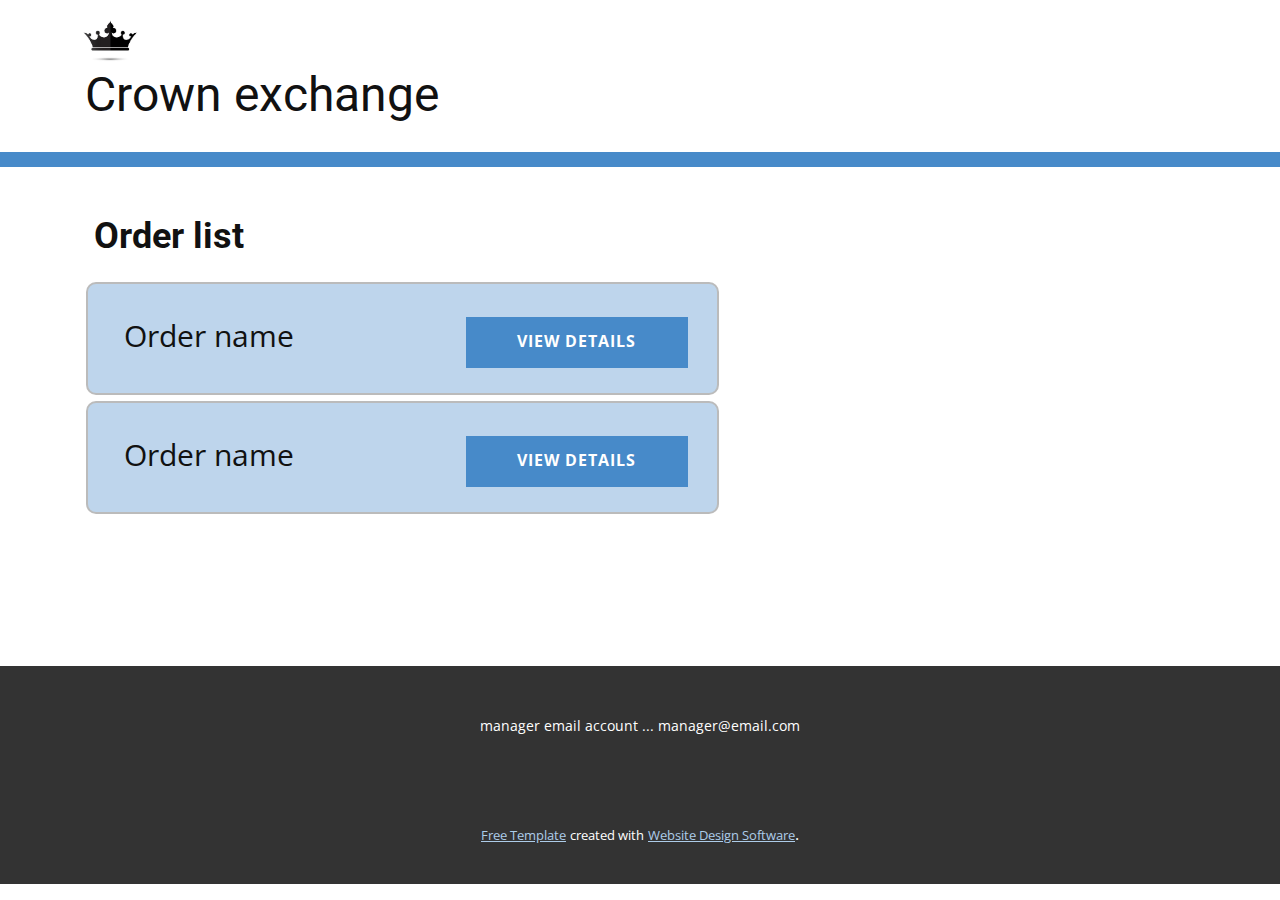
<file: App/Manager-order-list.html>
<!DOCTYPE html>
<html style="font-size: 16px;">
  <head>
    <meta name="viewport" content="width=device-width, initial-scale=1.0">
    <meta charset="utf-8">
    <meta name="keywords" content="Crown exchange​​">
    <meta name="description" content="">
    <meta name="page_type" content="np-template-header-footer-from-plugin">
    <title>Manager order list</title>
    <link rel="stylesheet" href="nicepage.css" media="screen">
<link rel="stylesheet" href="Manager-order-list.css" media="screen">
    <script class="u-script" type="text/javascript" src="jquery.js" defer=""></script>
    <script class="u-script" type="text/javascript" src="nicepage.js" defer=""></script>
    <meta name="generator" content="Nicepage 3.16.1, nicepage.com">
    <link id="u-theme-google-font" rel="stylesheet" href="https://fonts.googleapis.com/css?family=Roboto:100,100i,300,300i,400,400i,500,500i,700,700i,900,900i|Open+Sans:300,300i,400,400i,600,600i,700,700i,800,800i">
    
    
    <script type="application/ld+json">{
		"@context": "http://schema.org",
		"@type": "Organization",
		"name": "",
		"url": "index.html"
}</script>
    <meta property="og:title" content="Manager order list">
    <meta property="og:type" content="website">
    <meta name="theme-color" content="#478ac9">
    <link rel="canonical" href="index.html">
    <meta property="og:url" content="index.html">
  </head>
  <body class="u-body"><header class="u-clearfix u-header u-header" id="sec-186b"><img class="u-image u-image-default u-preserve-proportions u-image-1" src="images/14f5d0c856d97e2d85296470a3660942.jpg" alt="" data-image-width="490" data-image-height="490"><h1 class="u-text u-text-1">Crown exchange<span style="font-size: 1rem;">
          <span style="font-size: 1.5rem;"></span>
        </span>
      </h1><div class="u-expanded-width u-palette-1-base u-shape u-shape-rectangle u-shape-1"></div></header>
    <section class="u-clearfix u-section-1" id="sec-541a">
      <div class="u-clearfix u-sheet u-sheet-1">
        <h3 class="u-text u-text-1">Order list</h3>
        <div class="u-list u-list-1">
          <div class="u-repeater u-repeater-1">
            <div class="u-container-style u-list-item u-repeater-item">
              <div class="u-container-layout u-similar-container u-container-layout-1">
                <div class="u-border-2 u-border-grey-75 u-opacity u-opacity-35 u-palette-1-base u-radius-10 u-shape u-shape-round u-shape-1"></div>
                <p class="u-text u-text-2">Order name</p>
                <a href="Confirm-payment-sent-to-d-or-c.html" data-page-id="126315723" class="u-btn u-button-style u-hover-palette-1-dark-1 u-palette-1-base u-btn-1">view details</a>
              </div>
            </div>
            <div class="u-container-style u-list-item u-repeater-item">
              <div class="u-container-layout u-similar-container u-container-layout-2">
                <div class="u-border-2 u-border-grey-75 u-opacity u-opacity-35 u-palette-1-base u-radius-10 u-shape u-shape-round u-shape-2"></div>
                <p class="u-text u-text-3">Order name </p>
                <a href="Confirm-payment-sent-to-d-or-c.html" data-page-id="126315723" class="u-btn u-button-style u-hover-palette-1-dark-1 u-palette-1-base u-btn-2">view details</a>
              </div>
            </div>
          </div>
        </div>
      </div>
    </section>
    
    
    <footer class="u-align-center u-clearfix u-footer u-grey-80 u-footer" id="sec-a605"><div class="u-clearfix u-sheet u-sheet-1">
        <p class="u-small-text u-text u-text-variant u-text-1">manager email account ... manager@email.com</p>
      </div></footer>
    <section class="u-backlink u-clearfix u-grey-80">
      <a class="u-link" href="https://nicepage.com/templates" target="_blank">
        <span>Free Template</span>
      </a>
      <p class="u-text">
        <span>created with</span>
      </p>
      <a class="u-link" href="https://nicepage.com/" target="_blank">
        <span>Website Design Software</span>
      </a>. 
    </section>
  </body>
</html>
</file>
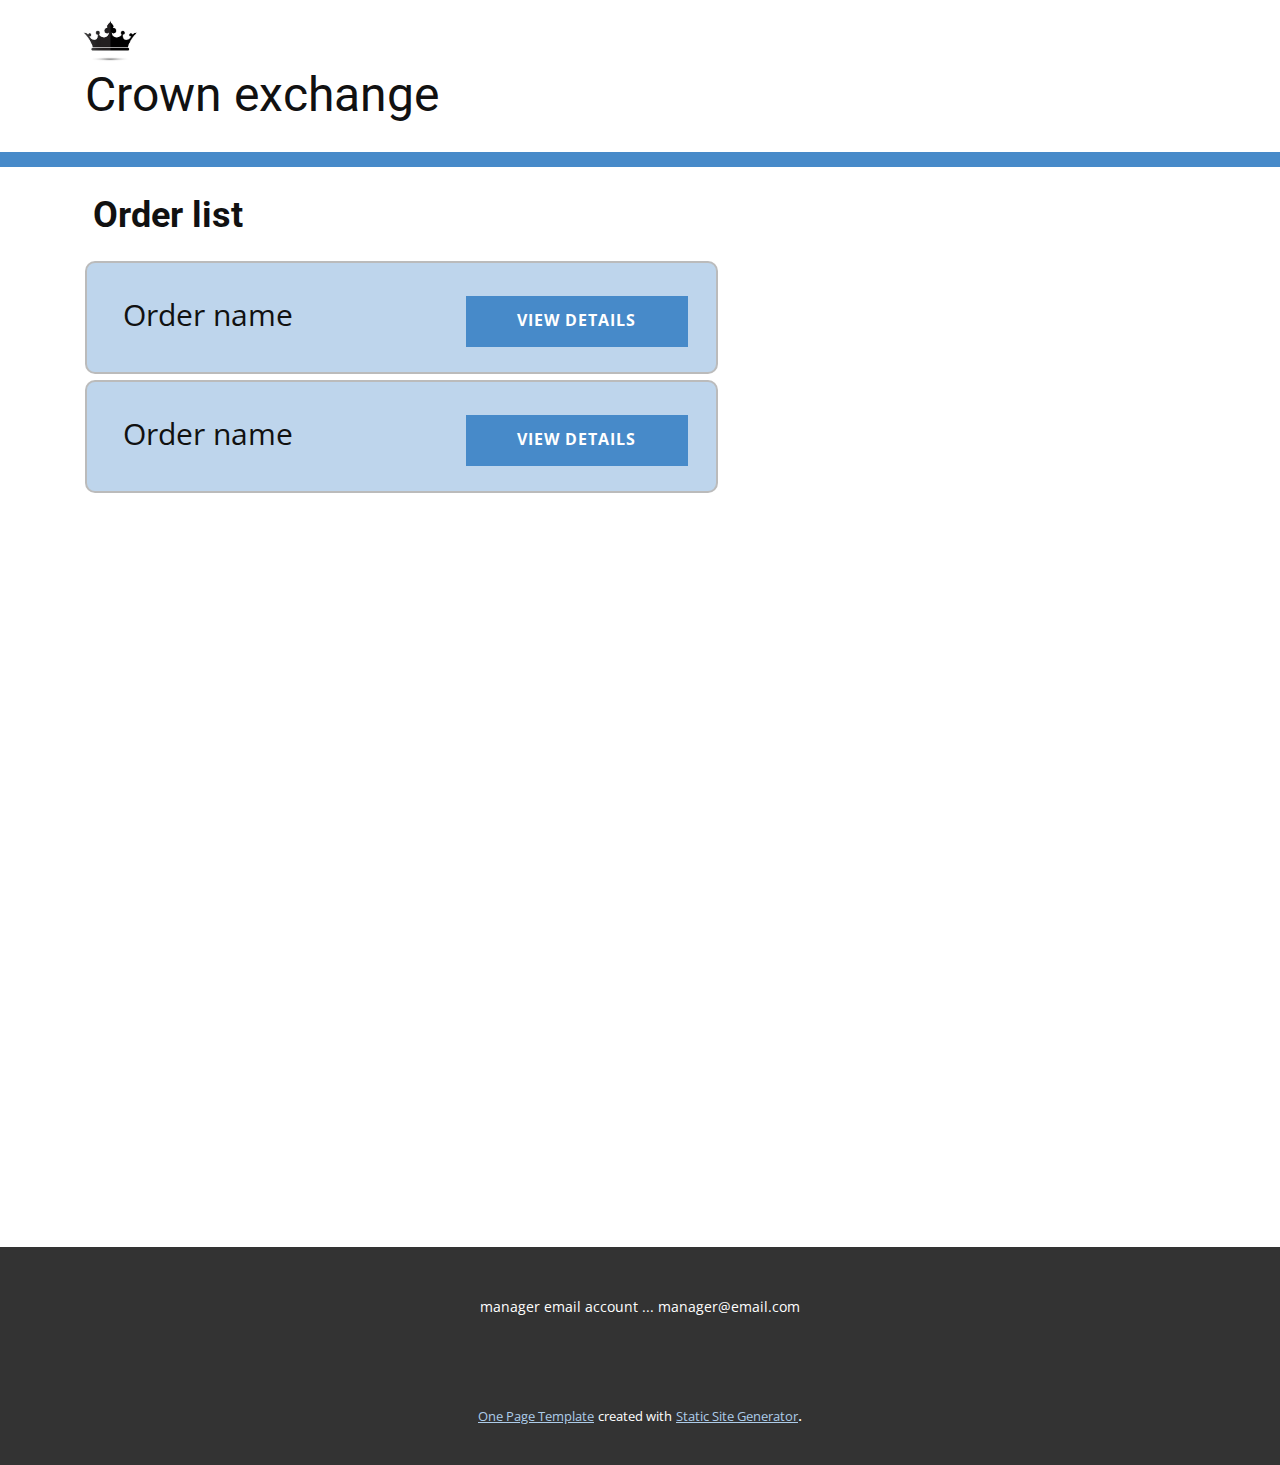
<file: App/View-order-list.html>
<!DOCTYPE html>
<html style="font-size: 16px;">
  <head>
    <meta name="viewport" content="width=device-width, initial-scale=1.0">
    <meta charset="utf-8">
    <meta name="keywords" content="Crown exchange​​">
    <meta name="description" content="">
    <meta name="page_type" content="np-template-header-footer-from-plugin">
    <title>View order list</title>
    <link rel="stylesheet" href="nicepage.css" media="screen">
<link rel="stylesheet" href="View-order-list.css" media="screen">
    <script class="u-script" type="text/javascript" src="jquery.js" defer=""></script>
    <script class="u-script" type="text/javascript" src="nicepage.js" defer=""></script>
    <meta name="generator" content="Nicepage 3.16.1, nicepage.com">
    <link id="u-theme-google-font" rel="stylesheet" href="https://fonts.googleapis.com/css?family=Roboto:100,100i,300,300i,400,400i,500,500i,700,700i,900,900i|Open+Sans:300,300i,400,400i,600,600i,700,700i,800,800i">
    
    
    <script type="application/ld+json">{
		"@context": "http://schema.org",
		"@type": "Organization",
		"name": "",
		"url": "index.html"
}</script>
    <meta property="og:title" content="View order list">
    <meta property="og:type" content="website">
    <meta name="theme-color" content="#478ac9">
    <link rel="canonical" href="index.html">
    <meta property="og:url" content="index.html">
  </head>
  <body class="u-body"><header class="u-clearfix u-header u-header" id="sec-186b"><img class="u-image u-image-default u-preserve-proportions u-image-1" src="images/14f5d0c856d97e2d85296470a3660942.jpg" alt="" data-image-width="490" data-image-height="490"><h1 class="u-text u-text-1">Crown exchange<span style="font-size: 1rem;">
          <span style="font-size: 1.5rem;"></span>
        </span>
      </h1><div class="u-expanded-width u-palette-1-base u-shape u-shape-rectangle u-shape-1"></div></header>
    <section class="u-clearfix u-section-1" id="sec-31d4">
      <div class="u-clearfix u-sheet u-sheet-1">
        <h3 class="u-text u-text-1">Order list</h3>
        <div class="u-list u-list-1">
          <div class="u-repeater u-repeater-1">
            <div class="u-container-style u-list-item u-repeater-item">
              <div class="u-container-layout u-similar-container u-container-layout-1">
                <div class="u-border-2 u-border-grey-75 u-opacity u-opacity-35 u-palette-1-base u-radius-10 u-shape u-shape-round u-shape-1"></div>
                <p class="u-text u-text-2">Order name</p>
                <a href="Accept-purchase.html" data-page-id="124812167" class="u-btn u-button-style u-hover-palette-1-dark-1 u-palette-1-base u-btn-1">view details</a>
              </div>
            </div>
            <div class="u-container-style u-list-item u-repeater-item">
              <div class="u-container-layout u-similar-container u-container-layout-2">
                <div class="u-border-2 u-border-grey-75 u-opacity u-opacity-35 u-palette-1-base u-radius-10 u-shape u-shape-round u-shape-2"></div>
                <p class="u-text u-text-3">Order name </p>
                <a href="Accept-purchase.html" data-page-id="124812167" class="u-btn u-button-style u-hover-palette-1-dark-1 u-palette-1-base u-btn-2">view details</a>
              </div>
            </div>
          </div>
        </div>
      </div>
    </section>
    
    
    <footer class="u-align-center u-clearfix u-footer u-grey-80 u-footer" id="sec-a605"><div class="u-clearfix u-sheet u-sheet-1">
        <p class="u-small-text u-text u-text-variant u-text-1">manager email account ... manager@email.com</p>
      </div></footer>
    <section class="u-backlink u-clearfix u-grey-80">
      <a class="u-link" href="https://nicepage.com/one-page-template" target="_blank">
        <span>One Page Template</span>
      </a>
      <p class="u-text">
        <span>created with</span>
      </p>
      <a class="u-link" href="https://nicepage.com/static-site-generator" target="_blank">
        <span>Static Site Generator</span>
      </a>. 
    </section>
  </body>
</html>
</file>
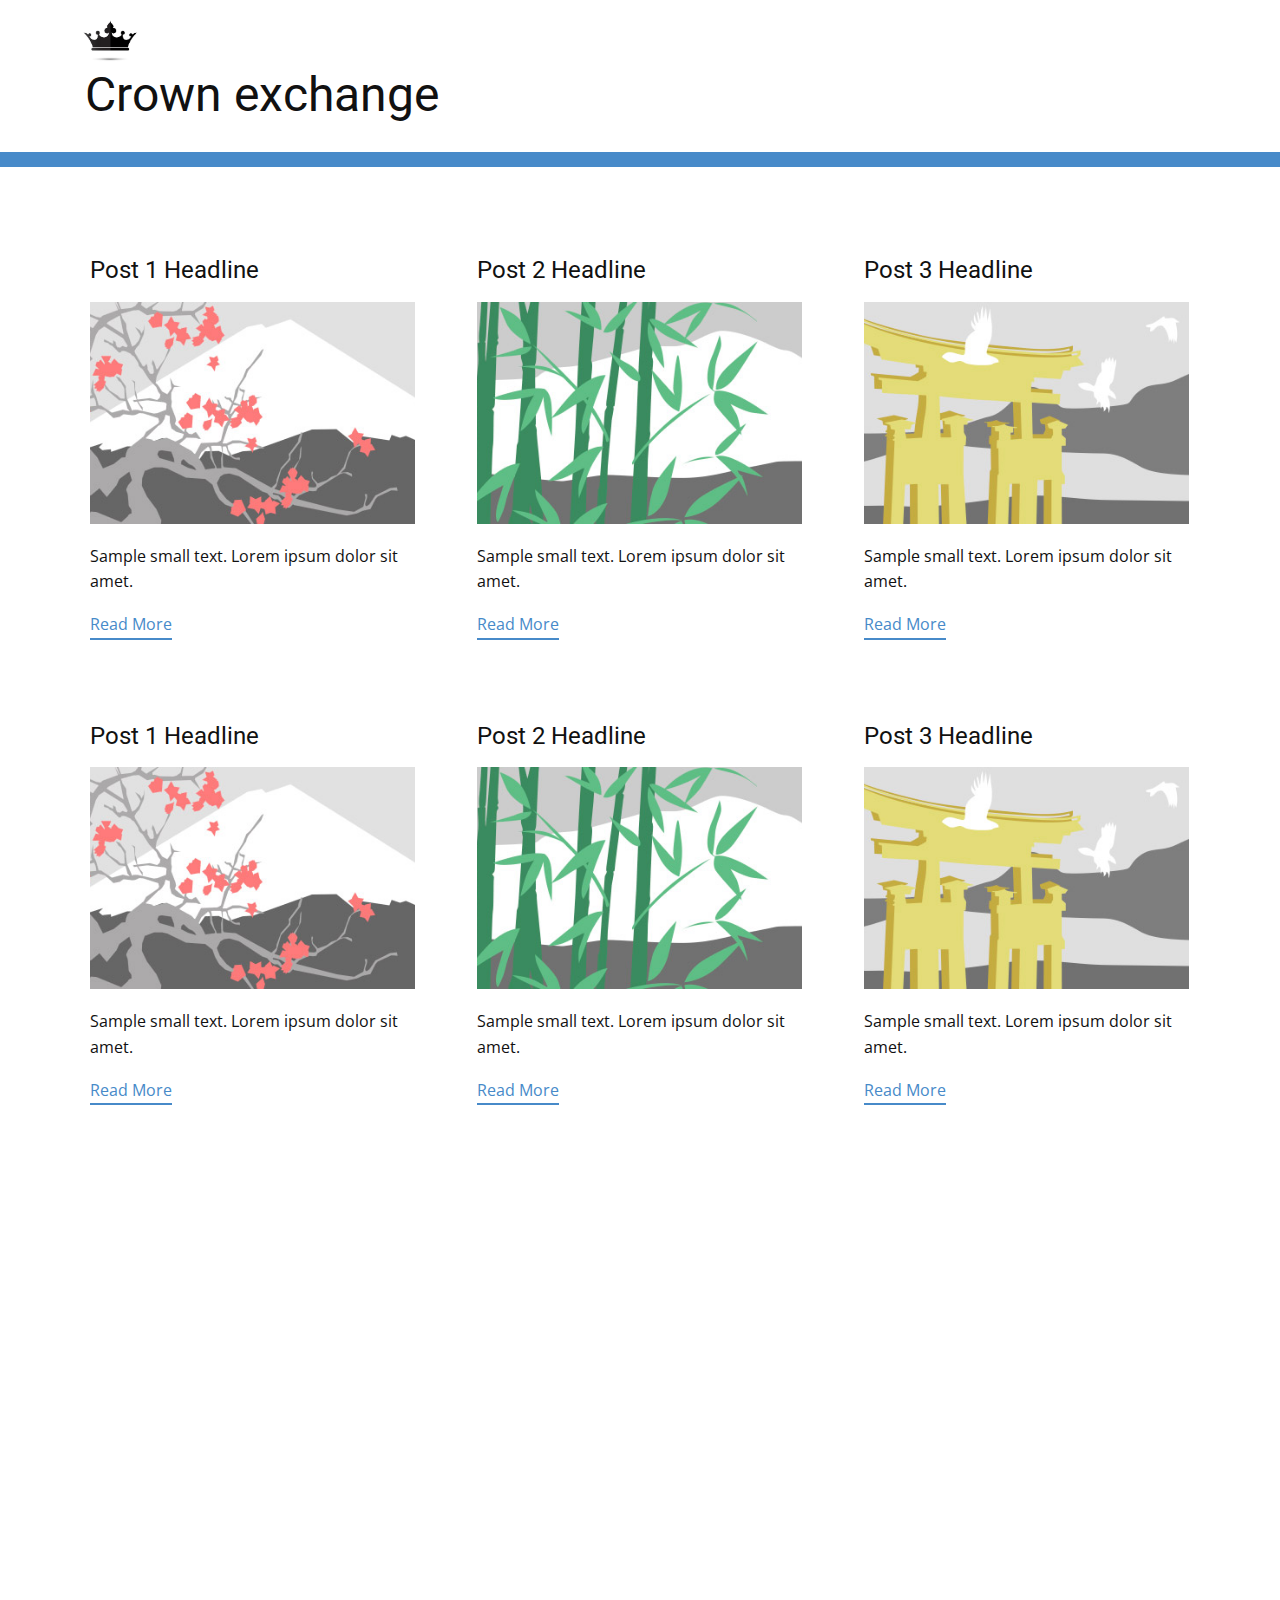
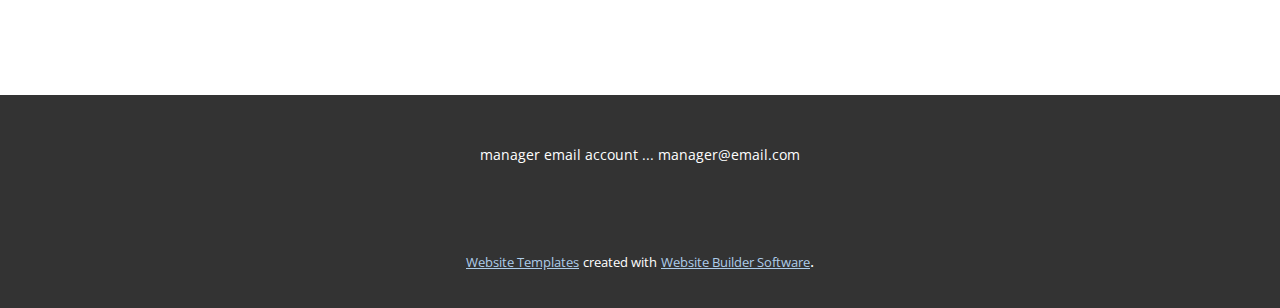
<file: App/blog/blog.html>
<html style="font-size: 16px;"><head>
    <meta name="viewport" content="width=device-width, initial-scale=1.0">
    <meta charset="utf-8">
    <meta name="keywords" content="Crown exchange​​">
    <meta name="description" content="">
    <meta name="page_type" content="np-template-header-footer-from-plugin">
    <title>Blog Template</title>
    <link rel="stylesheet" href="../nicepage.css" media="screen">
<link rel="stylesheet" href="../Blog-Template.css" media="screen">
    <script class="u-script" type="text/javascript" src="../jquery.js" defer=""></script>
    <script class="u-script" type="text/javascript" src="../nicepage.js" defer=""></script>
    <meta name="generator" content="Nicepage 3.16.1, nicepage.com">
    <link id="u-theme-google-font" rel="stylesheet" href="https://fonts.googleapis.com/css?family=Roboto:100,100i,300,300i,400,400i,500,500i,700,700i,900,900i|Open+Sans:300,300i,400,400i,600,600i,700,700i,800,800i">
    
    
    
    <script type="application/ld+json">{
		"@context": "http://schema.org",
		"@type": "Organization",
		"name": "",
		"url": "index.html"
}</script>
    <meta property="og:title" content="Blog Template">
    <meta property="og:type" content="website">
    <meta name="theme-color" content="#478ac9">
    <link rel="canonical" href="../index.html">
    <meta property="og:url" content="index.html">
  </head>
  <body class="u-body"><header class="u-clearfix u-header u-header" id="sec-186b"><img class="u-image u-image-default u-preserve-proportions u-image-1" src="../images/14f5d0c856d97e2d85296470a3660942.jpg" alt="" data-image-width="490" data-image-height="490"><h1 class="u-text u-text-1">Crown exchange<span style="font-size: 1rem;">
          <span style="font-size: 1.5rem;"></span>
        </span>
      </h1><div class="u-expanded-width u-palette-1-base u-shape u-shape-rectangle u-shape-1"></div></header>
    <section class="u-clearfix u-section-1" id="sec-59d2">
      <div class="u-clearfix u-sheet u-valign-middle u-sheet-1"><!--blog--><!--blog_options_json--><!--{"type":"Recent","source":"","tags":"","count":""}--><!--/blog_options_json-->
        <div class="u-blog u-expanded-width u-repeater u-repeater-1"><!--blog_post-->
          <div class="u-blog-post u-container-style u-repeater-item u-white u-repeater-item-1">
            <div class="u-container-layout u-similar-container u-valign-top u-container-layout-1"><!--blog_post_header-->
              <h4 class="u-blog-control u-text u-text-1">
                <a class="u-post-header-link" href="../blog/post.html"><!--blog_post_header_content-->Post 1 Headline<!--/blog_post_header_content--></a>
              </h4><!--/blog_post_header--><!--blog_post_image-->
              <a class="u-post-header-link" href="../blog/post.html"><img alt="" class="u-blog-control u-expanded-width u-image u-image-default u-image-1" src="[data-uri]"></a><!--/blog_post_image--><!--blog_post_content-->
              <div class="u-blog-control u-post-content u-text u-text-2 fr-view">Sample small text. Lorem ipsum dolor sit amet.</div><!--/blog_post_content--><!--blog_post_readmore-->
              <a href="../blog/post.html" class="u-blog-control u-border-2 u-border-palette-1-base u-btn u-btn-rectangle u-button-style u-none u-btn-1"><!--blog_post_readmore_content-->Read More<!--/blog_post_readmore_content--></a><!--/blog_post_readmore-->
            </div>
          </div><div class="u-blog-post u-container-style u-repeater-item u-video-cover u-white">
            <div class="u-container-layout u-similar-container u-valign-top u-container-layout-2"><!--blog_post_header-->
              <h4 class="u-blog-control u-text u-text-3">
                <a class="u-post-header-link" href="../blog/post-1.html"><!--blog_post_header_content-->Post 2 Headline<!--/blog_post_header_content--></a>
              </h4><!--/blog_post_header--><!--blog_post_image-->
              <a class="u-post-header-link" href="../blog/post-1.html"><img alt="" class="u-blog-control u-expanded-width u-image u-image-default u-image-2" src="[data-uri]"></a><!--/blog_post_image--><!--blog_post_content-->
              <div class="u-blog-control u-post-content u-text u-text-4 fr-view">Sample small text. Lorem ipsum dolor sit amet.</div><!--/blog_post_content--><!--blog_post_readmore-->
              <a href="../blog/post-1.html" class="u-blog-control u-border-2 u-border-palette-1-base u-btn u-btn-rectangle u-button-style u-none u-btn-2"><!--blog_post_readmore_content-->Read More<!--/blog_post_readmore_content--></a><!--/blog_post_readmore-->
            </div>
          </div><div class="u-blog-post u-container-style u-repeater-item u-video-cover u-white">
            <div class="u-container-layout u-similar-container u-valign-top u-container-layout-3"><!--blog_post_header-->
              <h4 class="u-blog-control u-text u-text-5">
                <a class="u-post-header-link" href="../blog/post-2.html"><!--blog_post_header_content-->Post 3 Headline<!--/blog_post_header_content--></a>
              </h4><!--/blog_post_header--><!--blog_post_image-->
              <a class="u-post-header-link" href="../blog/post-2.html"><img alt="" class="u-blog-control u-expanded-width u-image u-image-default u-image-3" src="[data-uri]"></a><!--/blog_post_image--><!--blog_post_content-->
              <div class="u-blog-control u-post-content u-text u-text-6 fr-view">Sample small text. Lorem ipsum dolor sit amet.</div><!--/blog_post_content--><!--blog_post_readmore-->
              <a href="../blog/post-2.html" class="u-blog-control u-border-2 u-border-palette-1-base u-btn u-btn-rectangle u-button-style u-none u-btn-3"><!--blog_post_readmore_content-->Read More<!--/blog_post_readmore_content--></a><!--/blog_post_readmore-->
            </div>
          </div><div class="u-blog-post u-container-style u-repeater-item u-white u-repeater-item-1">
            <div class="u-container-layout u-similar-container u-valign-top u-container-layout-1"><!--blog_post_header-->
              <h4 class="u-blog-control u-text u-text-1">
                <a class="u-post-header-link" href="../blog/post-3.html"><!--blog_post_header_content-->Post 1 Headline<!--/blog_post_header_content--></a>
              </h4><!--/blog_post_header--><!--blog_post_image-->
              <a class="u-post-header-link" href="../blog/post-3.html"><img alt="" class="u-blog-control u-expanded-width u-image u-image-default u-image-1" src="[data-uri]"></a><!--/blog_post_image--><!--blog_post_content-->
              <div class="u-blog-control u-post-content u-text u-text-2 fr-view">Sample small text. Lorem ipsum dolor sit amet.</div><!--/blog_post_content--><!--blog_post_readmore-->
              <a href="../blog/post-3.html" class="u-blog-control u-border-2 u-border-palette-1-base u-btn u-btn-rectangle u-button-style u-none u-btn-1"><!--blog_post_readmore_content-->Read More<!--/blog_post_readmore_content--></a><!--/blog_post_readmore-->
            </div>
          </div><div class="u-blog-post u-container-style u-repeater-item u-video-cover u-white">
            <div class="u-container-layout u-similar-container u-valign-top u-container-layout-2"><!--blog_post_header-->
              <h4 class="u-blog-control u-text u-text-3">
                <a class="u-post-header-link" href="../blog/post-4.html"><!--blog_post_header_content-->Post 2 Headline<!--/blog_post_header_content--></a>
              </h4><!--/blog_post_header--><!--blog_post_image-->
              <a class="u-post-header-link" href="../blog/post-4.html"><img alt="" class="u-blog-control u-expanded-width u-image u-image-default u-image-2" src="[data-uri]"></a><!--/blog_post_image--><!--blog_post_content-->
              <div class="u-blog-control u-post-content u-text u-text-4 fr-view">Sample small text. Lorem ipsum dolor sit amet.</div><!--/blog_post_content--><!--blog_post_readmore-->
              <a href="../blog/post-4.html" class="u-blog-control u-border-2 u-border-palette-1-base u-btn u-btn-rectangle u-button-style u-none u-btn-2"><!--blog_post_readmore_content-->Read More<!--/blog_post_readmore_content--></a><!--/blog_post_readmore-->
            </div>
          </div><div class="u-blog-post u-container-style u-repeater-item u-video-cover u-white">
            <div class="u-container-layout u-similar-container u-valign-top u-container-layout-3"><!--blog_post_header-->
              <h4 class="u-blog-control u-text u-text-5">
                <a class="u-post-header-link" href="../blog/post-5.html"><!--blog_post_header_content-->Post 3 Headline<!--/blog_post_header_content--></a>
              </h4><!--/blog_post_header--><!--blog_post_image-->
              <a class="u-post-header-link" href="../blog/post-5.html"><img alt="" class="u-blog-control u-expanded-width u-image u-image-default u-image-3" src="[data-uri]"></a><!--/blog_post_image--><!--blog_post_content-->
              <div class="u-blog-control u-post-content u-text u-text-6 fr-view">Sample small text. Lorem ipsum dolor sit amet.</div><!--/blog_post_content--><!--blog_post_readmore-->
              <a href="../blog/post-5.html" class="u-blog-control u-border-2 u-border-palette-1-base u-btn u-btn-rectangle u-button-style u-none u-btn-3"><!--blog_post_readmore_content-->Read More<!--/blog_post_readmore_content--></a><!--/blog_post_readmore-->
            </div>
          </div><!--/blog_post--><!--blog_post-->
          <!--/blog_post--><!--blog_post-->
          <!--/blog_post-->
        </div><!--/blog-->
      </div>
    </section>
    <section class="u-clearfix u-section-2" id="sec-037a">
      <div class="u-clearfix u-sheet u-sheet-1"></div>
    </section>
    
    
    <footer class="u-align-center u-clearfix u-footer u-grey-80 u-footer" id="sec-a605"><div class="u-clearfix u-sheet u-sheet-1">
        <p class="u-small-text u-text u-text-variant u-text-1">manager email account ... manager@email.com</p>
      </div></footer>
    <section class="u-backlink u-clearfix u-grey-80">
      <a class="u-link" href="https://nicepage.com/website-templates" target="_blank">
        <span>Website Templates</span>
      </a>
      <p class="u-text">
        <span>created with</span>
      </p>
      <a class="u-link" href="https://nicepage.com/" target="_blank">
        <span>Website Builder Software</span>
      </a>. 
    </section>
  
</body></html>
</file>
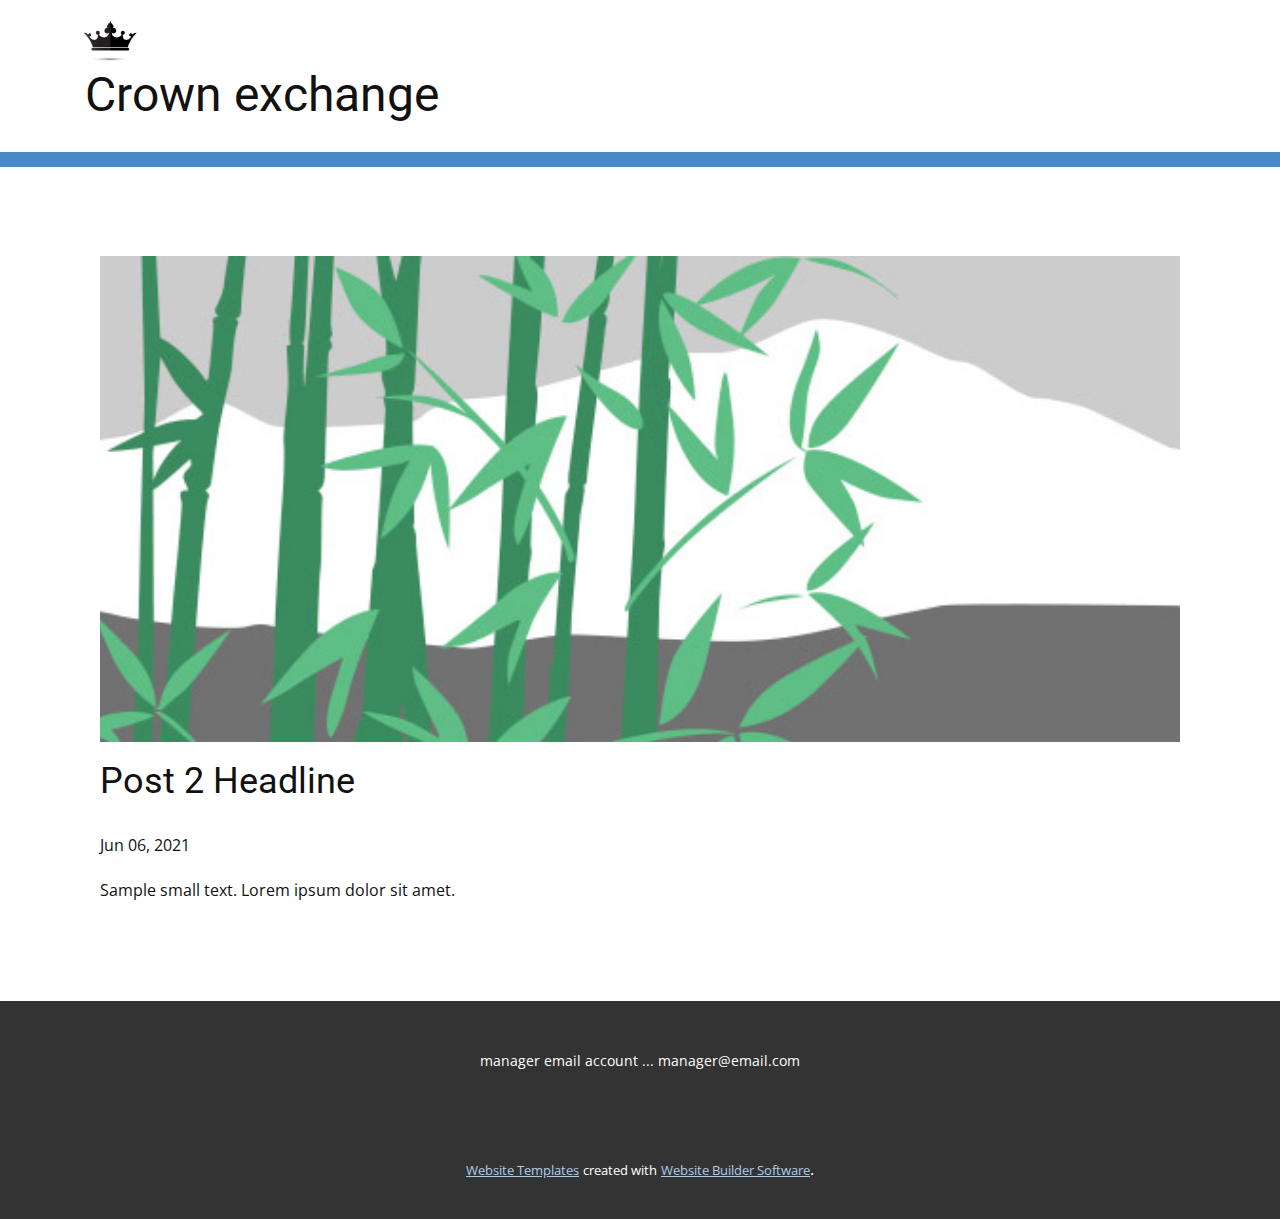
<file: App/blog/post-1.html>
<!doctype html>
<html style="font-size: 16px;"><head>
    <meta name="viewport" content="width=device-width, initial-scale=1.0">
    <meta charset="utf-8">
    <meta name="keywords" content="Post 1 Headline">
    <meta name="description" content="">
    <meta name="page_type" content="np-template-header-footer-from-plugin">
    <title>Post 2 Headline</title>
    <link rel="stylesheet" href="../nicepage.css" media="screen">
<link rel="stylesheet" href="../Post-Template.css" media="screen">
    <script class="u-script" type="text/javascript" src="../jquery.js" defer=""></script>
    <script class="u-script" type="text/javascript" src="../nicepage.js" defer=""></script>
    <meta name="generator" content="Nicepage 3.16.1, nicepage.com">
    <link id="u-theme-google-font" rel="stylesheet" href="https://fonts.googleapis.com/css?family=Roboto:100,100i,300,300i,400,400i,500,500i,700,700i,900,900i|Open+Sans:300,300i,400,400i,600,600i,700,700i,800,800i">
    
    
    <script type="application/ld+json">{
		"@context": "http://schema.org",
		"@type": "Organization",
		"name": "",
		"url": "index.html"
}</script>
    <meta property="og:title" content="Post Template">
    <meta property="og:type" content="website">
    <meta name="theme-color" content="#478ac9">
    <link rel="canonical" href="../index.html">
    <meta property="og:url" content="index.html">
  </head>
  <body class="u-body"><header class="u-clearfix u-header u-header" id="sec-186b"><img class="u-image u-image-default u-preserve-proportions u-image-1" src="../images/14f5d0c856d97e2d85296470a3660942.jpg" alt="" data-image-width="490" data-image-height="490"><h1 class="u-text u-text-1">Crown exchange<span style="font-size: 1rem;">
          <span style="font-size: 1.5rem;"></span>
        </span>
      </h1><div class="u-expanded-width u-palette-1-base u-shape u-shape-rectangle u-shape-1"></div></header>
    <section class="u-align-center u-clearfix u-section-1" id="sec-b04b">
      <div class="u-clearfix u-sheet u-valign-middle-md u-valign-middle-sm u-valign-middle-xs u-sheet-1"><!--post_details--><!--post_details_options_json--><!--{"source":""}--><!--/post_details_options_json--><!--blog_post-->
        <div class="u-container-style u-expanded-width u-post-details u-post-details-1">
          <div class="u-container-layout u-valign-middle u-container-layout-1"><!--blog_post_image-->
            <img alt="" class="u-blog-control u-expanded-width u-image u-image-default u-image-1" src="[data-uri]"><!--/blog_post_image--><!--blog_post_header-->
            <h2 class="u-blog-control u-text u-text-1">Post 2 Headline</h2><!--/blog_post_header--><!--blog_post_metadata-->
            <div class="u-blog-control u-metadata u-metadata-1"><!--blog_post_metadata_date-->
              <span class="u-meta-date u-meta-icon">Jun 06, 2021</span><!--/blog_post_metadata_date--><!--blog_post_metadata_category-->
              <!--/blog_post_metadata_category--><!--blog_post_metadata_comments-->
              <!--/blog_post_metadata_comments-->
            </div><!--/blog_post_metadata--><!--blog_post_content-->
            <div class="u-align-justify u-blog-control u-post-content u-text u-text-2 fr-view">
  Sample small text. Lorem ipsum dolor sit amet.
  </div><!--/blog_post_content-->
          </div>
        </div><!--/blog_post--><!--/post_details-->
      </div>
    </section>
    
    
    <footer class="u-align-center u-clearfix u-footer u-grey-80 u-footer" id="sec-a605"><div class="u-clearfix u-sheet u-sheet-1">
        <p class="u-small-text u-text u-text-variant u-text-1">manager email account ... manager@email.com</p>
      </div></footer>
    <section class="u-backlink u-clearfix u-grey-80">
      <a class="u-link" href="https://nicepage.com/website-templates" target="_blank">
        <span>Website Templates</span>
      </a>
      <p class="u-text">
        <span>created with</span>
      </p>
      <a class="u-link" href="https://nicepage.com/" target="_blank">
        <span>Website Builder Software</span>
      </a>. 
    </section>
  
</body></html>
</file>
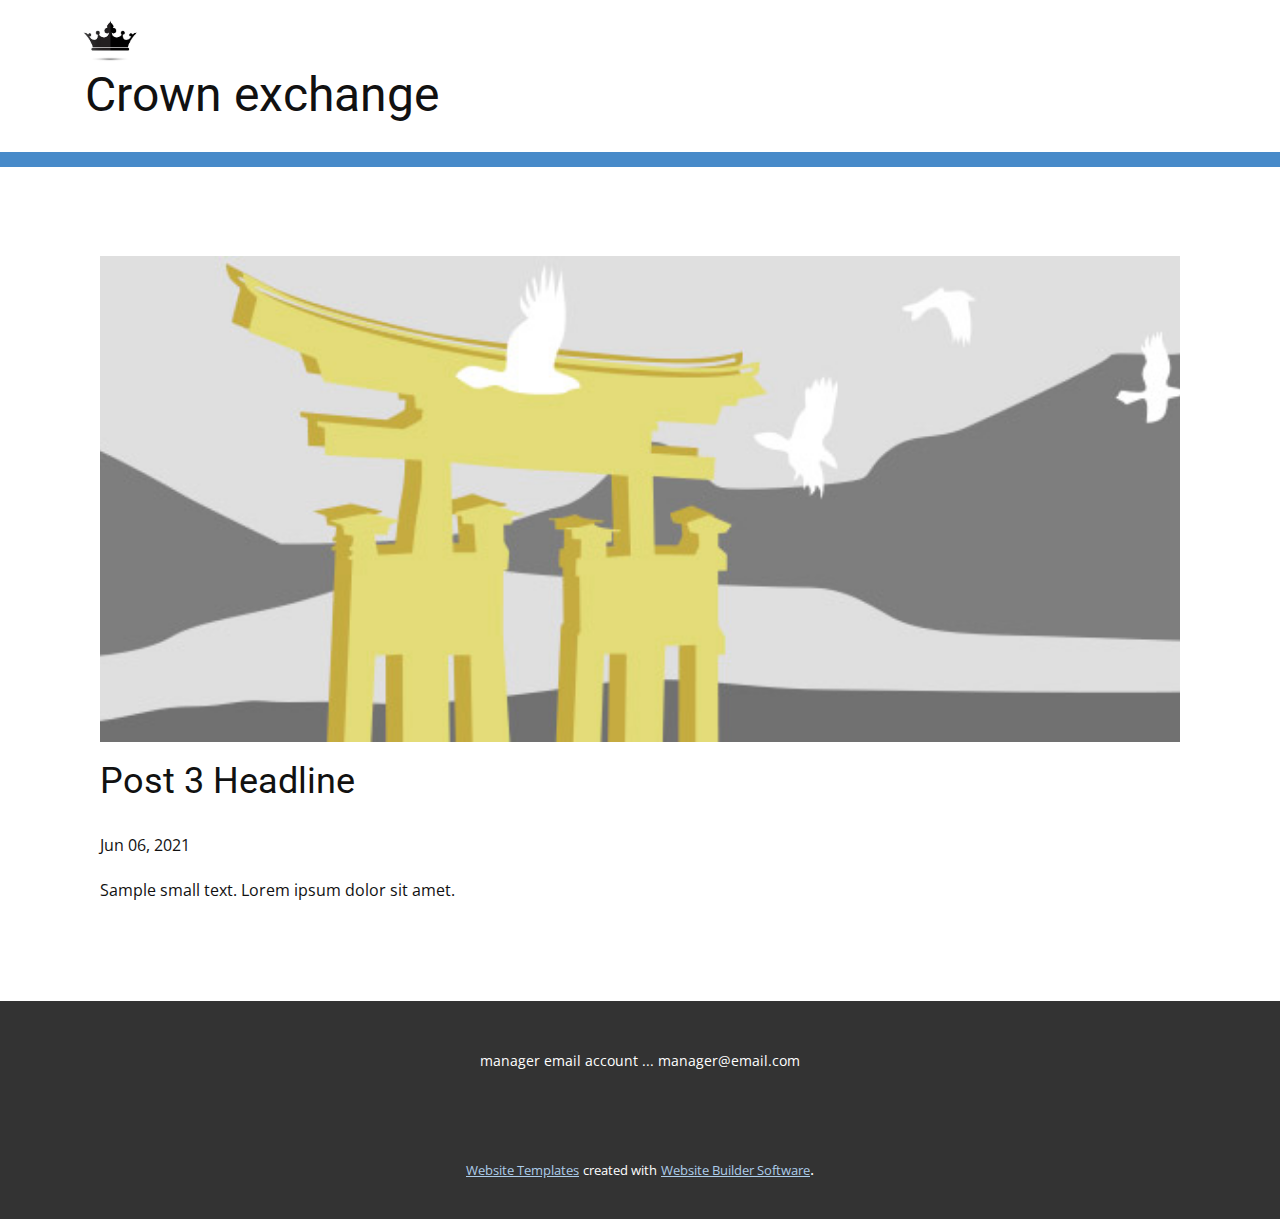
<file: App/blog/post-2.html>
<!doctype html>
<html style="font-size: 16px;"><head>
    <meta name="viewport" content="width=device-width, initial-scale=1.0">
    <meta charset="utf-8">
    <meta name="keywords" content="Post 1 Headline">
    <meta name="description" content="">
    <meta name="page_type" content="np-template-header-footer-from-plugin">
    <title>Post 3 Headline</title>
    <link rel="stylesheet" href="../nicepage.css" media="screen">
<link rel="stylesheet" href="../Post-Template.css" media="screen">
    <script class="u-script" type="text/javascript" src="../jquery.js" defer=""></script>
    <script class="u-script" type="text/javascript" src="../nicepage.js" defer=""></script>
    <meta name="generator" content="Nicepage 3.16.1, nicepage.com">
    <link id="u-theme-google-font" rel="stylesheet" href="https://fonts.googleapis.com/css?family=Roboto:100,100i,300,300i,400,400i,500,500i,700,700i,900,900i|Open+Sans:300,300i,400,400i,600,600i,700,700i,800,800i">
    
    
    <script type="application/ld+json">{
		"@context": "http://schema.org",
		"@type": "Organization",
		"name": "",
		"url": "index.html"
}</script>
    <meta property="og:title" content="Post Template">
    <meta property="og:type" content="website">
    <meta name="theme-color" content="#478ac9">
    <link rel="canonical" href="../index.html">
    <meta property="og:url" content="index.html">
  </head>
  <body class="u-body"><header class="u-clearfix u-header u-header" id="sec-186b"><img class="u-image u-image-default u-preserve-proportions u-image-1" src="../images/14f5d0c856d97e2d85296470a3660942.jpg" alt="" data-image-width="490" data-image-height="490"><h1 class="u-text u-text-1">Crown exchange<span style="font-size: 1rem;">
          <span style="font-size: 1.5rem;"></span>
        </span>
      </h1><div class="u-expanded-width u-palette-1-base u-shape u-shape-rectangle u-shape-1"></div></header>
    <section class="u-align-center u-clearfix u-section-1" id="sec-b04b">
      <div class="u-clearfix u-sheet u-valign-middle-md u-valign-middle-sm u-valign-middle-xs u-sheet-1"><!--post_details--><!--post_details_options_json--><!--{"source":""}--><!--/post_details_options_json--><!--blog_post-->
        <div class="u-container-style u-expanded-width u-post-details u-post-details-1">
          <div class="u-container-layout u-valign-middle u-container-layout-1"><!--blog_post_image-->
            <img alt="" class="u-blog-control u-expanded-width u-image u-image-default u-image-1" src="[data-uri]"><!--/blog_post_image--><!--blog_post_header-->
            <h2 class="u-blog-control u-text u-text-1">Post 3 Headline</h2><!--/blog_post_header--><!--blog_post_metadata-->
            <div class="u-blog-control u-metadata u-metadata-1"><!--blog_post_metadata_date-->
              <span class="u-meta-date u-meta-icon">Jun 06, 2021</span><!--/blog_post_metadata_date--><!--blog_post_metadata_category-->
              <!--/blog_post_metadata_category--><!--blog_post_metadata_comments-->
              <!--/blog_post_metadata_comments-->
            </div><!--/blog_post_metadata--><!--blog_post_content-->
            <div class="u-align-justify u-blog-control u-post-content u-text u-text-2 fr-view">
  Sample small text. Lorem ipsum dolor sit amet.
  </div><!--/blog_post_content-->
          </div>
        </div><!--/blog_post--><!--/post_details-->
      </div>
    </section>
    
    
    <footer class="u-align-center u-clearfix u-footer u-grey-80 u-footer" id="sec-a605"><div class="u-clearfix u-sheet u-sheet-1">
        <p class="u-small-text u-text u-text-variant u-text-1">manager email account ... manager@email.com</p>
      </div></footer>
    <section class="u-backlink u-clearfix u-grey-80">
      <a class="u-link" href="https://nicepage.com/website-templates" target="_blank">
        <span>Website Templates</span>
      </a>
      <p class="u-text">
        <span>created with</span>
      </p>
      <a class="u-link" href="https://nicepage.com/" target="_blank">
        <span>Website Builder Software</span>
      </a>. 
    </section>
  
</body></html>
</file>
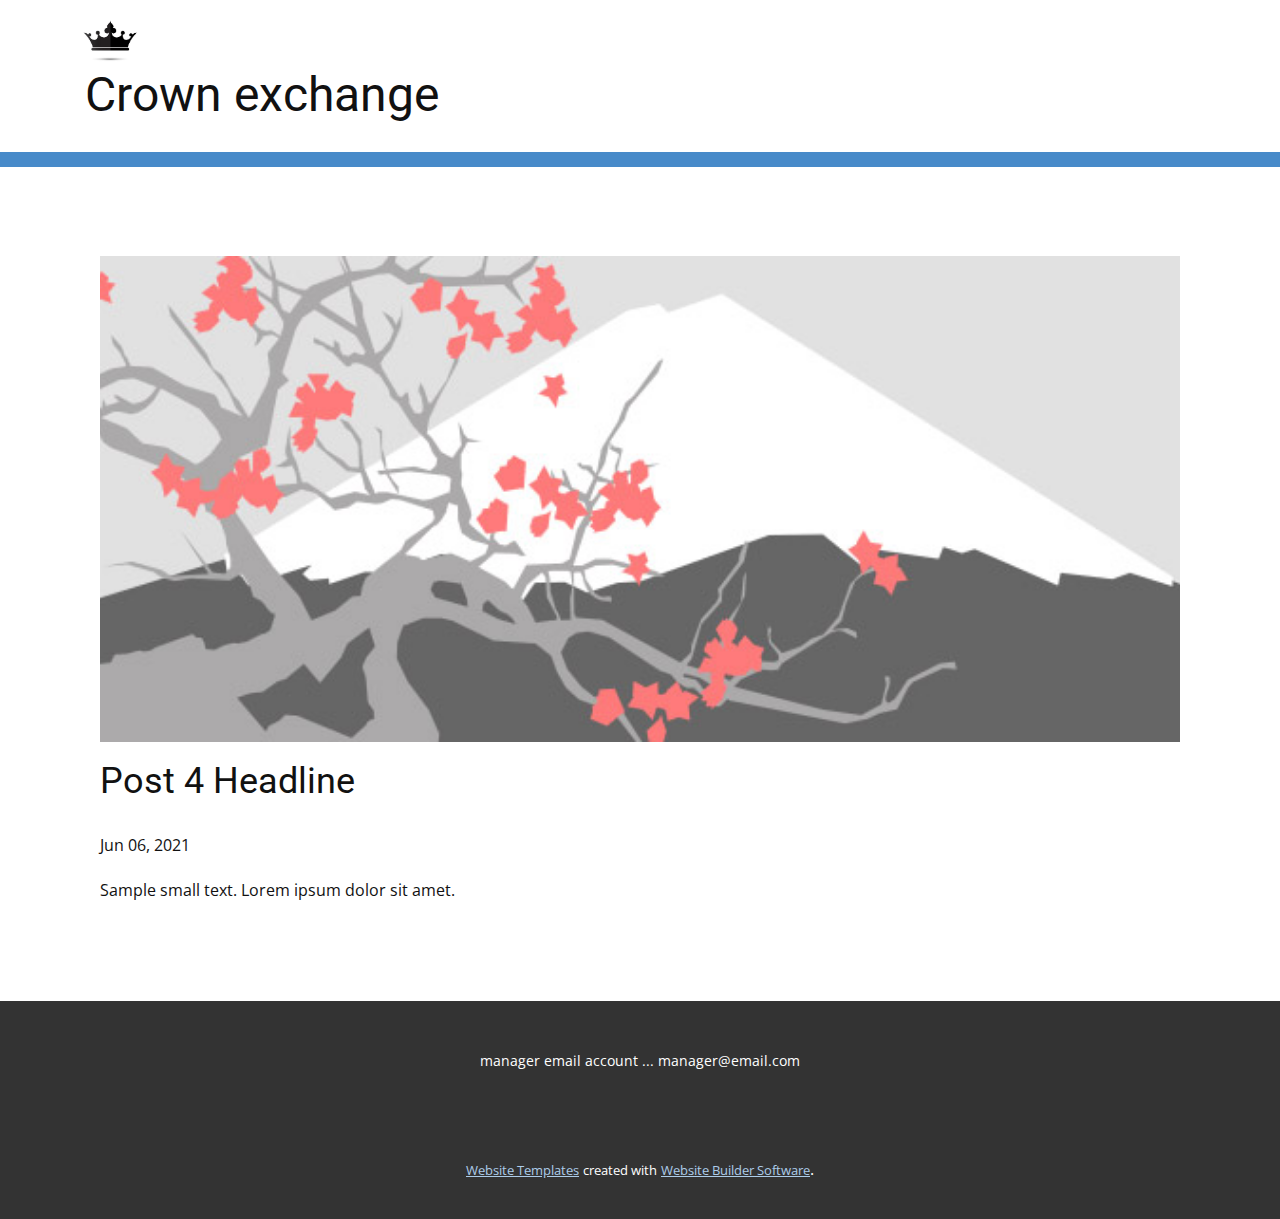
<file: App/blog/post-3.html>
<!doctype html>
<html style="font-size: 16px;"><head>
    <meta name="viewport" content="width=device-width, initial-scale=1.0">
    <meta charset="utf-8">
    <meta name="keywords" content="Post 1 Headline">
    <meta name="description" content="">
    <meta name="page_type" content="np-template-header-footer-from-plugin">
    <title>Post 4 Headline</title>
    <link rel="stylesheet" href="../nicepage.css" media="screen">
<link rel="stylesheet" href="../Post-Template.css" media="screen">
    <script class="u-script" type="text/javascript" src="../jquery.js" defer=""></script>
    <script class="u-script" type="text/javascript" src="../nicepage.js" defer=""></script>
    <meta name="generator" content="Nicepage 3.16.1, nicepage.com">
    <link id="u-theme-google-font" rel="stylesheet" href="https://fonts.googleapis.com/css?family=Roboto:100,100i,300,300i,400,400i,500,500i,700,700i,900,900i|Open+Sans:300,300i,400,400i,600,600i,700,700i,800,800i">
    
    
    <script type="application/ld+json">{
		"@context": "http://schema.org",
		"@type": "Organization",
		"name": "",
		"url": "index.html"
}</script>
    <meta property="og:title" content="Post Template">
    <meta property="og:type" content="website">
    <meta name="theme-color" content="#478ac9">
    <link rel="canonical" href="../index.html">
    <meta property="og:url" content="index.html">
  </head>
  <body class="u-body"><header class="u-clearfix u-header u-header" id="sec-186b"><img class="u-image u-image-default u-preserve-proportions u-image-1" src="../images/14f5d0c856d97e2d85296470a3660942.jpg" alt="" data-image-width="490" data-image-height="490"><h1 class="u-text u-text-1">Crown exchange<span style="font-size: 1rem;">
          <span style="font-size: 1.5rem;"></span>
        </span>
      </h1><div class="u-expanded-width u-palette-1-base u-shape u-shape-rectangle u-shape-1"></div></header>
    <section class="u-align-center u-clearfix u-section-1" id="sec-b04b">
      <div class="u-clearfix u-sheet u-valign-middle-md u-valign-middle-sm u-valign-middle-xs u-sheet-1"><!--post_details--><!--post_details_options_json--><!--{"source":""}--><!--/post_details_options_json--><!--blog_post-->
        <div class="u-container-style u-expanded-width u-post-details u-post-details-1">
          <div class="u-container-layout u-valign-middle u-container-layout-1"><!--blog_post_image-->
            <img alt="" class="u-blog-control u-expanded-width u-image u-image-default u-image-1" src="[data-uri]"><!--/blog_post_image--><!--blog_post_header-->
            <h2 class="u-blog-control u-text u-text-1">Post 4 Headline</h2><!--/blog_post_header--><!--blog_post_metadata-->
            <div class="u-blog-control u-metadata u-metadata-1"><!--blog_post_metadata_date-->
              <span class="u-meta-date u-meta-icon">Jun 06, 2021</span><!--/blog_post_metadata_date--><!--blog_post_metadata_category-->
              <!--/blog_post_metadata_category--><!--blog_post_metadata_comments-->
              <!--/blog_post_metadata_comments-->
            </div><!--/blog_post_metadata--><!--blog_post_content-->
            <div class="u-align-justify u-blog-control u-post-content u-text u-text-2 fr-view">
  Sample small text. Lorem ipsum dolor sit amet.
  </div><!--/blog_post_content-->
          </div>
        </div><!--/blog_post--><!--/post_details-->
      </div>
    </section>
    
    
    <footer class="u-align-center u-clearfix u-footer u-grey-80 u-footer" id="sec-a605"><div class="u-clearfix u-sheet u-sheet-1">
        <p class="u-small-text u-text u-text-variant u-text-1">manager email account ... manager@email.com</p>
      </div></footer>
    <section class="u-backlink u-clearfix u-grey-80">
      <a class="u-link" href="https://nicepage.com/website-templates" target="_blank">
        <span>Website Templates</span>
      </a>
      <p class="u-text">
        <span>created with</span>
      </p>
      <a class="u-link" href="https://nicepage.com/" target="_blank">
        <span>Website Builder Software</span>
      </a>. 
    </section>
  
</body></html>
</file>
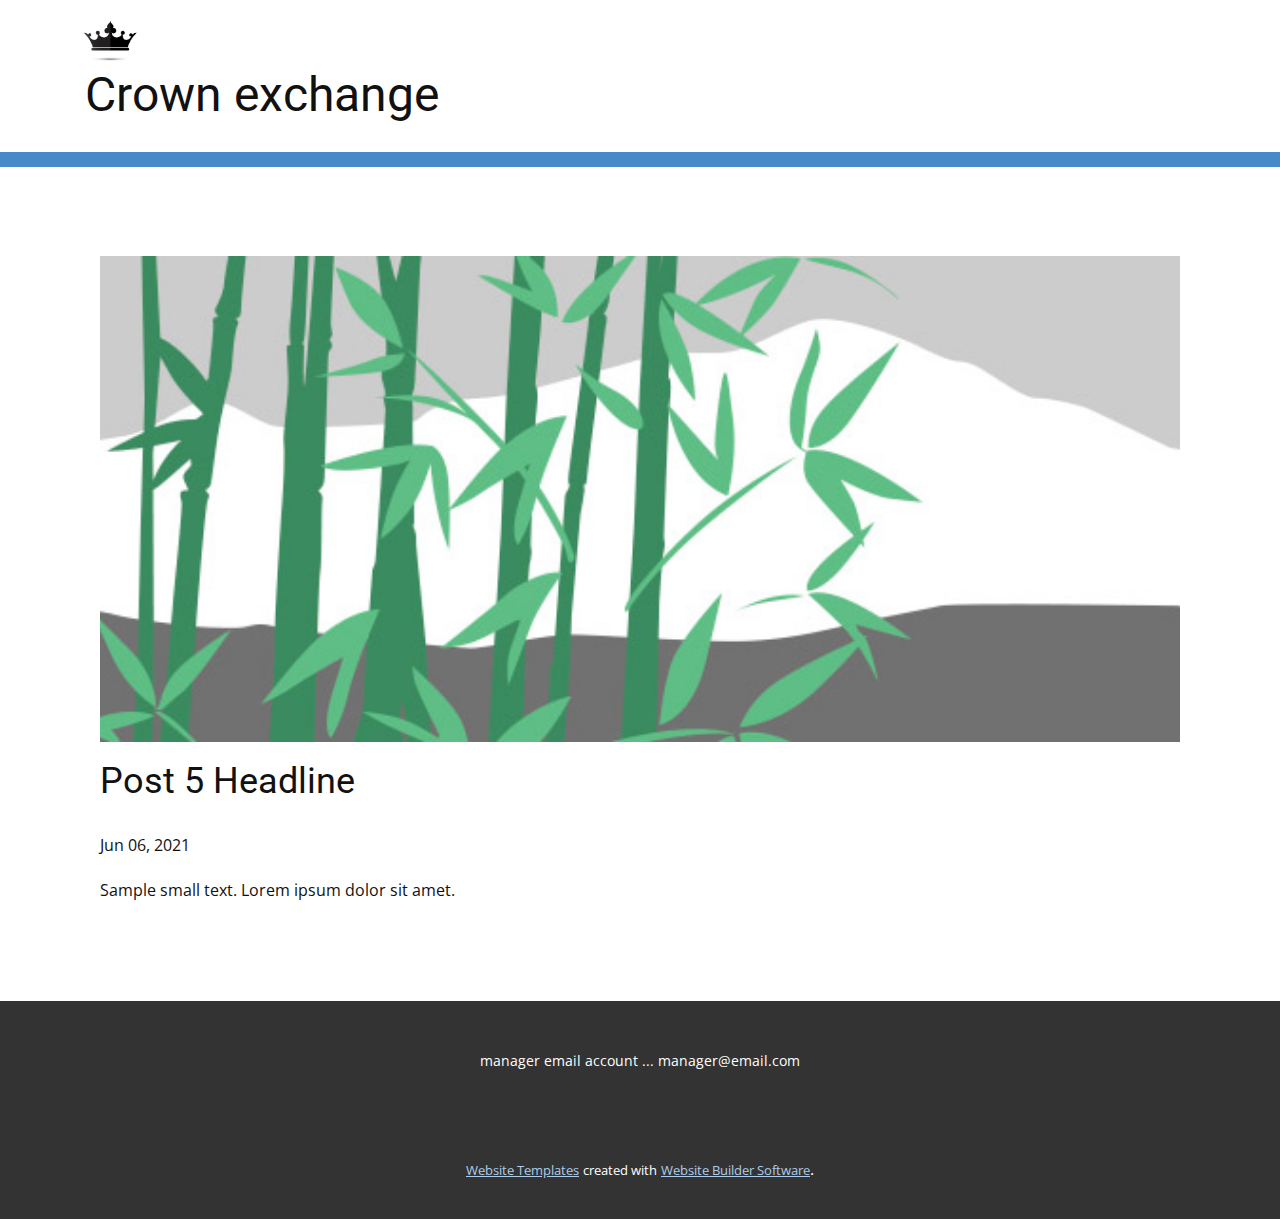
<file: App/blog/post-4.html>
<!doctype html>
<html style="font-size: 16px;"><head>
    <meta name="viewport" content="width=device-width, initial-scale=1.0">
    <meta charset="utf-8">
    <meta name="keywords" content="Post 1 Headline">
    <meta name="description" content="">
    <meta name="page_type" content="np-template-header-footer-from-plugin">
    <title>Post 5 Headline</title>
    <link rel="stylesheet" href="../nicepage.css" media="screen">
<link rel="stylesheet" href="../Post-Template.css" media="screen">
    <script class="u-script" type="text/javascript" src="../jquery.js" defer=""></script>
    <script class="u-script" type="text/javascript" src="../nicepage.js" defer=""></script>
    <meta name="generator" content="Nicepage 3.16.1, nicepage.com">
    <link id="u-theme-google-font" rel="stylesheet" href="https://fonts.googleapis.com/css?family=Roboto:100,100i,300,300i,400,400i,500,500i,700,700i,900,900i|Open+Sans:300,300i,400,400i,600,600i,700,700i,800,800i">
    
    
    <script type="application/ld+json">{
		"@context": "http://schema.org",
		"@type": "Organization",
		"name": "",
		"url": "index.html"
}</script>
    <meta property="og:title" content="Post Template">
    <meta property="og:type" content="website">
    <meta name="theme-color" content="#478ac9">
    <link rel="canonical" href="../index.html">
    <meta property="og:url" content="index.html">
  </head>
  <body class="u-body"><header class="u-clearfix u-header u-header" id="sec-186b"><img class="u-image u-image-default u-preserve-proportions u-image-1" src="../images/14f5d0c856d97e2d85296470a3660942.jpg" alt="" data-image-width="490" data-image-height="490"><h1 class="u-text u-text-1">Crown exchange<span style="font-size: 1rem;">
          <span style="font-size: 1.5rem;"></span>
        </span>
      </h1><div class="u-expanded-width u-palette-1-base u-shape u-shape-rectangle u-shape-1"></div></header>
    <section class="u-align-center u-clearfix u-section-1" id="sec-b04b">
      <div class="u-clearfix u-sheet u-valign-middle-md u-valign-middle-sm u-valign-middle-xs u-sheet-1"><!--post_details--><!--post_details_options_json--><!--{"source":""}--><!--/post_details_options_json--><!--blog_post-->
        <div class="u-container-style u-expanded-width u-post-details u-post-details-1">
          <div class="u-container-layout u-valign-middle u-container-layout-1"><!--blog_post_image-->
            <img alt="" class="u-blog-control u-expanded-width u-image u-image-default u-image-1" src="[data-uri]"><!--/blog_post_image--><!--blog_post_header-->
            <h2 class="u-blog-control u-text u-text-1">Post 5 Headline</h2><!--/blog_post_header--><!--blog_post_metadata-->
            <div class="u-blog-control u-metadata u-metadata-1"><!--blog_post_metadata_date-->
              <span class="u-meta-date u-meta-icon">Jun 06, 2021</span><!--/blog_post_metadata_date--><!--blog_post_metadata_category-->
              <!--/blog_post_metadata_category--><!--blog_post_metadata_comments-->
              <!--/blog_post_metadata_comments-->
            </div><!--/blog_post_metadata--><!--blog_post_content-->
            <div class="u-align-justify u-blog-control u-post-content u-text u-text-2 fr-view">
  Sample small text. Lorem ipsum dolor sit amet.
  </div><!--/blog_post_content-->
          </div>
        </div><!--/blog_post--><!--/post_details-->
      </div>
    </section>
    
    
    <footer class="u-align-center u-clearfix u-footer u-grey-80 u-footer" id="sec-a605"><div class="u-clearfix u-sheet u-sheet-1">
        <p class="u-small-text u-text u-text-variant u-text-1">manager email account ... manager@email.com</p>
      </div></footer>
    <section class="u-backlink u-clearfix u-grey-80">
      <a class="u-link" href="https://nicepage.com/website-templates" target="_blank">
        <span>Website Templates</span>
      </a>
      <p class="u-text">
        <span>created with</span>
      </p>
      <a class="u-link" href="https://nicepage.com/" target="_blank">
        <span>Website Builder Software</span>
      </a>. 
    </section>
  
</body></html>
</file>
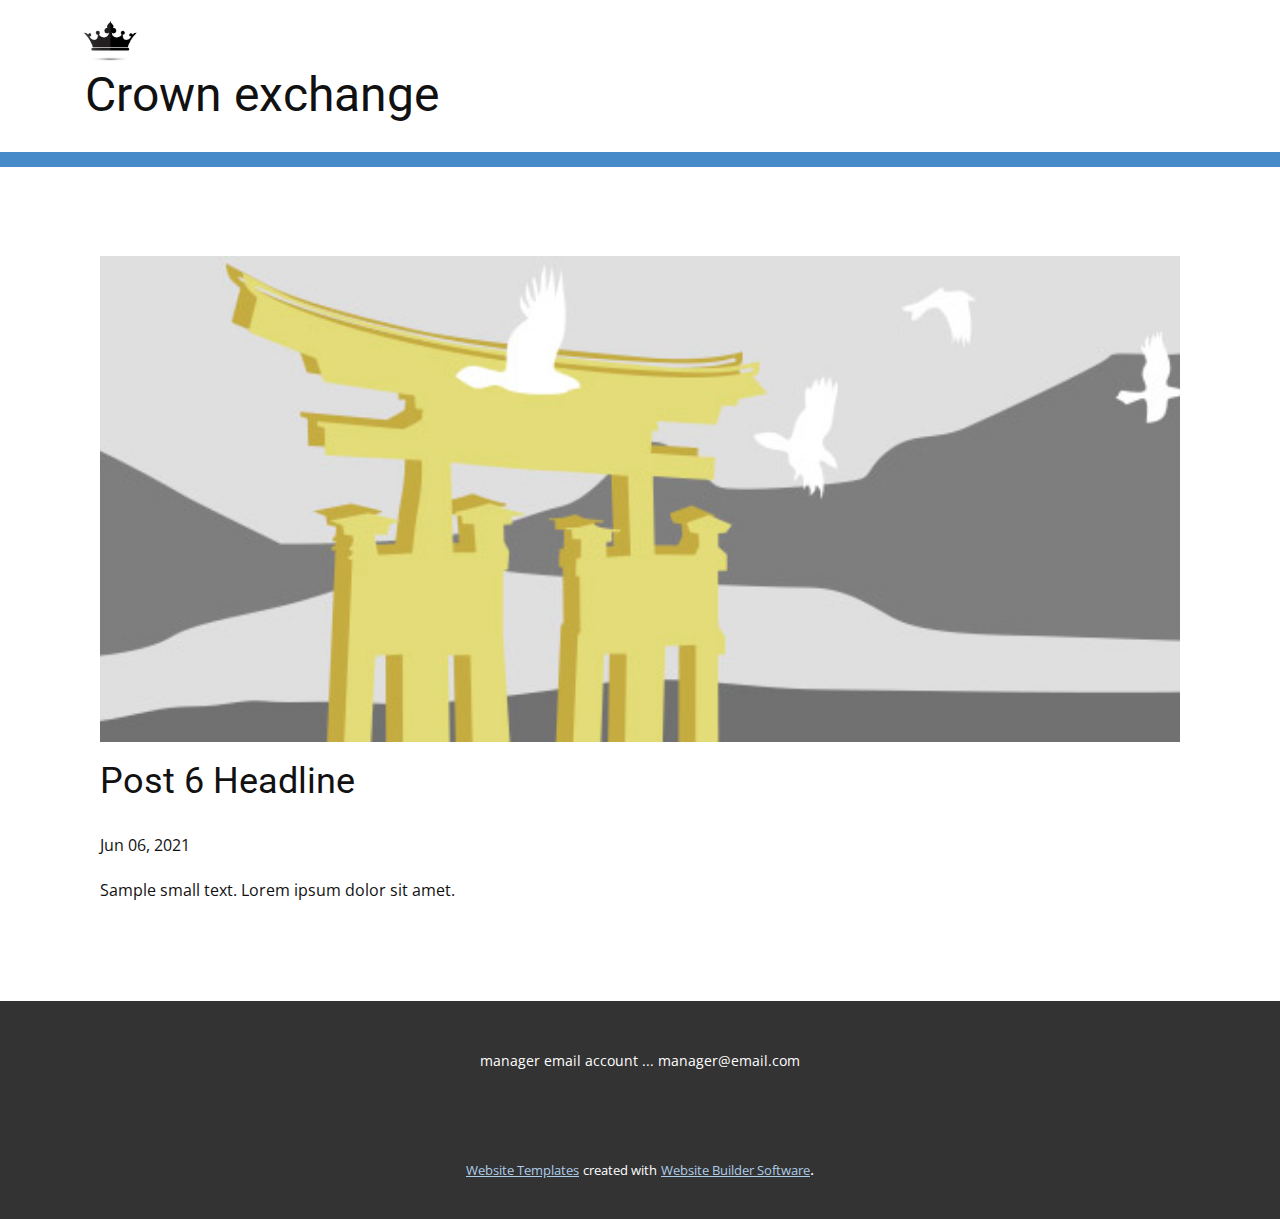
<file: App/blog/post-5.html>
<!doctype html>
<html style="font-size: 16px;"><head>
    <meta name="viewport" content="width=device-width, initial-scale=1.0">
    <meta charset="utf-8">
    <meta name="keywords" content="Post 1 Headline">
    <meta name="description" content="">
    <meta name="page_type" content="np-template-header-footer-from-plugin">
    <title>Post 6 Headline</title>
    <link rel="stylesheet" href="../nicepage.css" media="screen">
<link rel="stylesheet" href="../Post-Template.css" media="screen">
    <script class="u-script" type="text/javascript" src="../jquery.js" defer=""></script>
    <script class="u-script" type="text/javascript" src="../nicepage.js" defer=""></script>
    <meta name="generator" content="Nicepage 3.16.1, nicepage.com">
    <link id="u-theme-google-font" rel="stylesheet" href="https://fonts.googleapis.com/css?family=Roboto:100,100i,300,300i,400,400i,500,500i,700,700i,900,900i|Open+Sans:300,300i,400,400i,600,600i,700,700i,800,800i">
    
    
    <script type="application/ld+json">{
		"@context": "http://schema.org",
		"@type": "Organization",
		"name": "",
		"url": "index.html"
}</script>
    <meta property="og:title" content="Post Template">
    <meta property="og:type" content="website">
    <meta name="theme-color" content="#478ac9">
    <link rel="canonical" href="../index.html">
    <meta property="og:url" content="index.html">
  </head>
  <body class="u-body"><header class="u-clearfix u-header u-header" id="sec-186b"><img class="u-image u-image-default u-preserve-proportions u-image-1" src="../images/14f5d0c856d97e2d85296470a3660942.jpg" alt="" data-image-width="490" data-image-height="490"><h1 class="u-text u-text-1">Crown exchange<span style="font-size: 1rem;">
          <span style="font-size: 1.5rem;"></span>
        </span>
      </h1><div class="u-expanded-width u-palette-1-base u-shape u-shape-rectangle u-shape-1"></div></header>
    <section class="u-align-center u-clearfix u-section-1" id="sec-b04b">
      <div class="u-clearfix u-sheet u-valign-middle-md u-valign-middle-sm u-valign-middle-xs u-sheet-1"><!--post_details--><!--post_details_options_json--><!--{"source":""}--><!--/post_details_options_json--><!--blog_post-->
        <div class="u-container-style u-expanded-width u-post-details u-post-details-1">
          <div class="u-container-layout u-valign-middle u-container-layout-1"><!--blog_post_image-->
            <img alt="" class="u-blog-control u-expanded-width u-image u-image-default u-image-1" src="[data-uri]"><!--/blog_post_image--><!--blog_post_header-->
            <h2 class="u-blog-control u-text u-text-1">Post 6 Headline</h2><!--/blog_post_header--><!--blog_post_metadata-->
            <div class="u-blog-control u-metadata u-metadata-1"><!--blog_post_metadata_date-->
              <span class="u-meta-date u-meta-icon">Jun 06, 2021</span><!--/blog_post_metadata_date--><!--blog_post_metadata_category-->
              <!--/blog_post_metadata_category--><!--blog_post_metadata_comments-->
              <!--/blog_post_metadata_comments-->
            </div><!--/blog_post_metadata--><!--blog_post_content-->
            <div class="u-align-justify u-blog-control u-post-content u-text u-text-2 fr-view">
  Sample small text. Lorem ipsum dolor sit amet.
  </div><!--/blog_post_content-->
          </div>
        </div><!--/blog_post--><!--/post_details-->
      </div>
    </section>
    
    
    <footer class="u-align-center u-clearfix u-footer u-grey-80 u-footer" id="sec-a605"><div class="u-clearfix u-sheet u-sheet-1">
        <p class="u-small-text u-text u-text-variant u-text-1">manager email account ... manager@email.com</p>
      </div></footer>
    <section class="u-backlink u-clearfix u-grey-80">
      <a class="u-link" href="https://nicepage.com/website-templates" target="_blank">
        <span>Website Templates</span>
      </a>
      <p class="u-text">
        <span>created with</span>
      </p>
      <a class="u-link" href="https://nicepage.com/" target="_blank">
        <span>Website Builder Software</span>
      </a>. 
    </section>
  
</body></html>
</file>
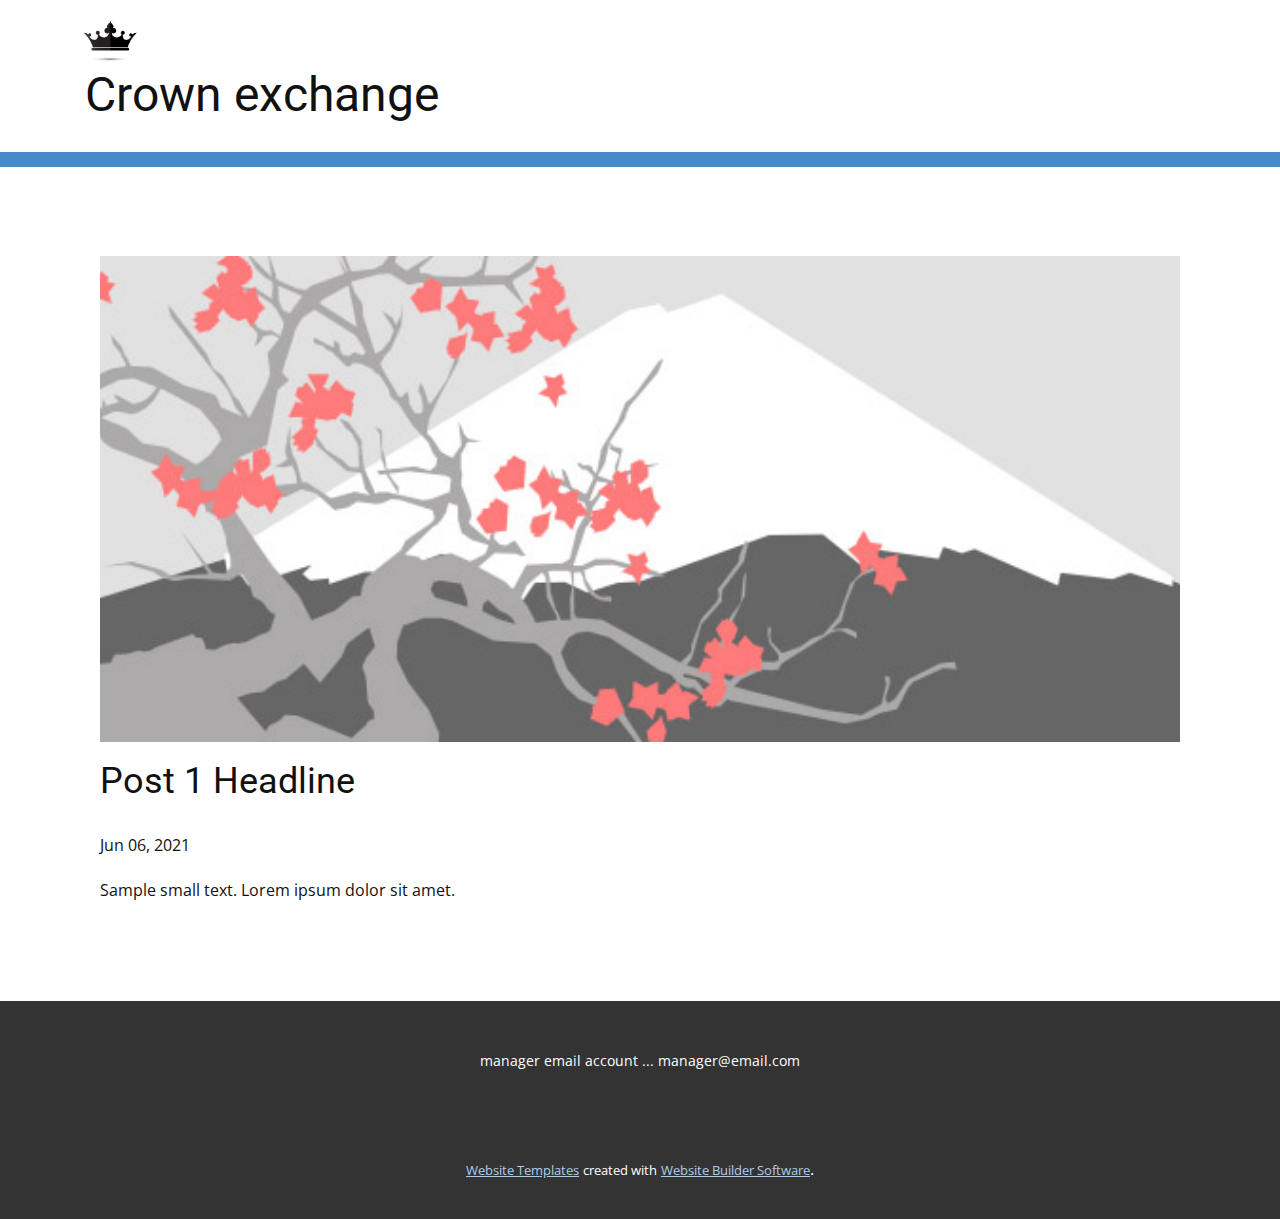
<file: App/blog/post.html>
<!doctype html>
<html style="font-size: 16px;"><head>
    <meta name="viewport" content="width=device-width, initial-scale=1.0">
    <meta charset="utf-8">
    <meta name="keywords" content="Post 1 Headline">
    <meta name="description" content="">
    <meta name="page_type" content="np-template-header-footer-from-plugin">
    <title>Post 1 Headline</title>
    <link rel="stylesheet" href="../nicepage.css" media="screen">
<link rel="stylesheet" href="../Post-Template.css" media="screen">
    <script class="u-script" type="text/javascript" src="../jquery.js" defer=""></script>
    <script class="u-script" type="text/javascript" src="../nicepage.js" defer=""></script>
    <meta name="generator" content="Nicepage 3.16.1, nicepage.com">
    <link id="u-theme-google-font" rel="stylesheet" href="https://fonts.googleapis.com/css?family=Roboto:100,100i,300,300i,400,400i,500,500i,700,700i,900,900i|Open+Sans:300,300i,400,400i,600,600i,700,700i,800,800i">
    
    
    <script type="application/ld+json">{
		"@context": "http://schema.org",
		"@type": "Organization",
		"name": "",
		"url": "index.html"
}</script>
    <meta property="og:title" content="Post Template">
    <meta property="og:type" content="website">
    <meta name="theme-color" content="#478ac9">
    <link rel="canonical" href="../index.html">
    <meta property="og:url" content="index.html">
  </head>
  <body class="u-body"><header class="u-clearfix u-header u-header" id="sec-186b"><img class="u-image u-image-default u-preserve-proportions u-image-1" src="../images/14f5d0c856d97e2d85296470a3660942.jpg" alt="" data-image-width="490" data-image-height="490"><h1 class="u-text u-text-1">Crown exchange<span style="font-size: 1rem;">
          <span style="font-size: 1.5rem;"></span>
        </span>
      </h1><div class="u-expanded-width u-palette-1-base u-shape u-shape-rectangle u-shape-1"></div></header>
    <section class="u-align-center u-clearfix u-section-1" id="sec-b04b">
      <div class="u-clearfix u-sheet u-valign-middle-md u-valign-middle-sm u-valign-middle-xs u-sheet-1"><!--post_details--><!--post_details_options_json--><!--{"source":""}--><!--/post_details_options_json--><!--blog_post-->
        <div class="u-container-style u-expanded-width u-post-details u-post-details-1">
          <div class="u-container-layout u-valign-middle u-container-layout-1"><!--blog_post_image-->
            <img alt="" class="u-blog-control u-expanded-width u-image u-image-default u-image-1" src="[data-uri]"><!--/blog_post_image--><!--blog_post_header-->
            <h2 class="u-blog-control u-text u-text-1">Post 1 Headline</h2><!--/blog_post_header--><!--blog_post_metadata-->
            <div class="u-blog-control u-metadata u-metadata-1"><!--blog_post_metadata_date-->
              <span class="u-meta-date u-meta-icon">Jun 06, 2021</span><!--/blog_post_metadata_date--><!--blog_post_metadata_category-->
              <!--/blog_post_metadata_category--><!--blog_post_metadata_comments-->
              <!--/blog_post_metadata_comments-->
            </div><!--/blog_post_metadata--><!--blog_post_content-->
            <div class="u-align-justify u-blog-control u-post-content u-text u-text-2 fr-view">
  Sample small text. Lorem ipsum dolor sit amet.
  </div><!--/blog_post_content-->
          </div>
        </div><!--/blog_post--><!--/post_details-->
      </div>
    </section>
    
    
    <footer class="u-align-center u-clearfix u-footer u-grey-80 u-footer" id="sec-a605"><div class="u-clearfix u-sheet u-sheet-1">
        <p class="u-small-text u-text u-text-variant u-text-1">manager email account ... manager@email.com</p>
      </div></footer>
    <section class="u-backlink u-clearfix u-grey-80">
      <a class="u-link" href="https://nicepage.com/website-templates" target="_blank">
        <span>Website Templates</span>
      </a>
      <p class="u-text">
        <span>created with</span>
      </p>
      <a class="u-link" href="https://nicepage.com/" target="_blank">
        <span>Website Builder Software</span>
      </a>. 
    </section>
  
</body></html>
</file>
